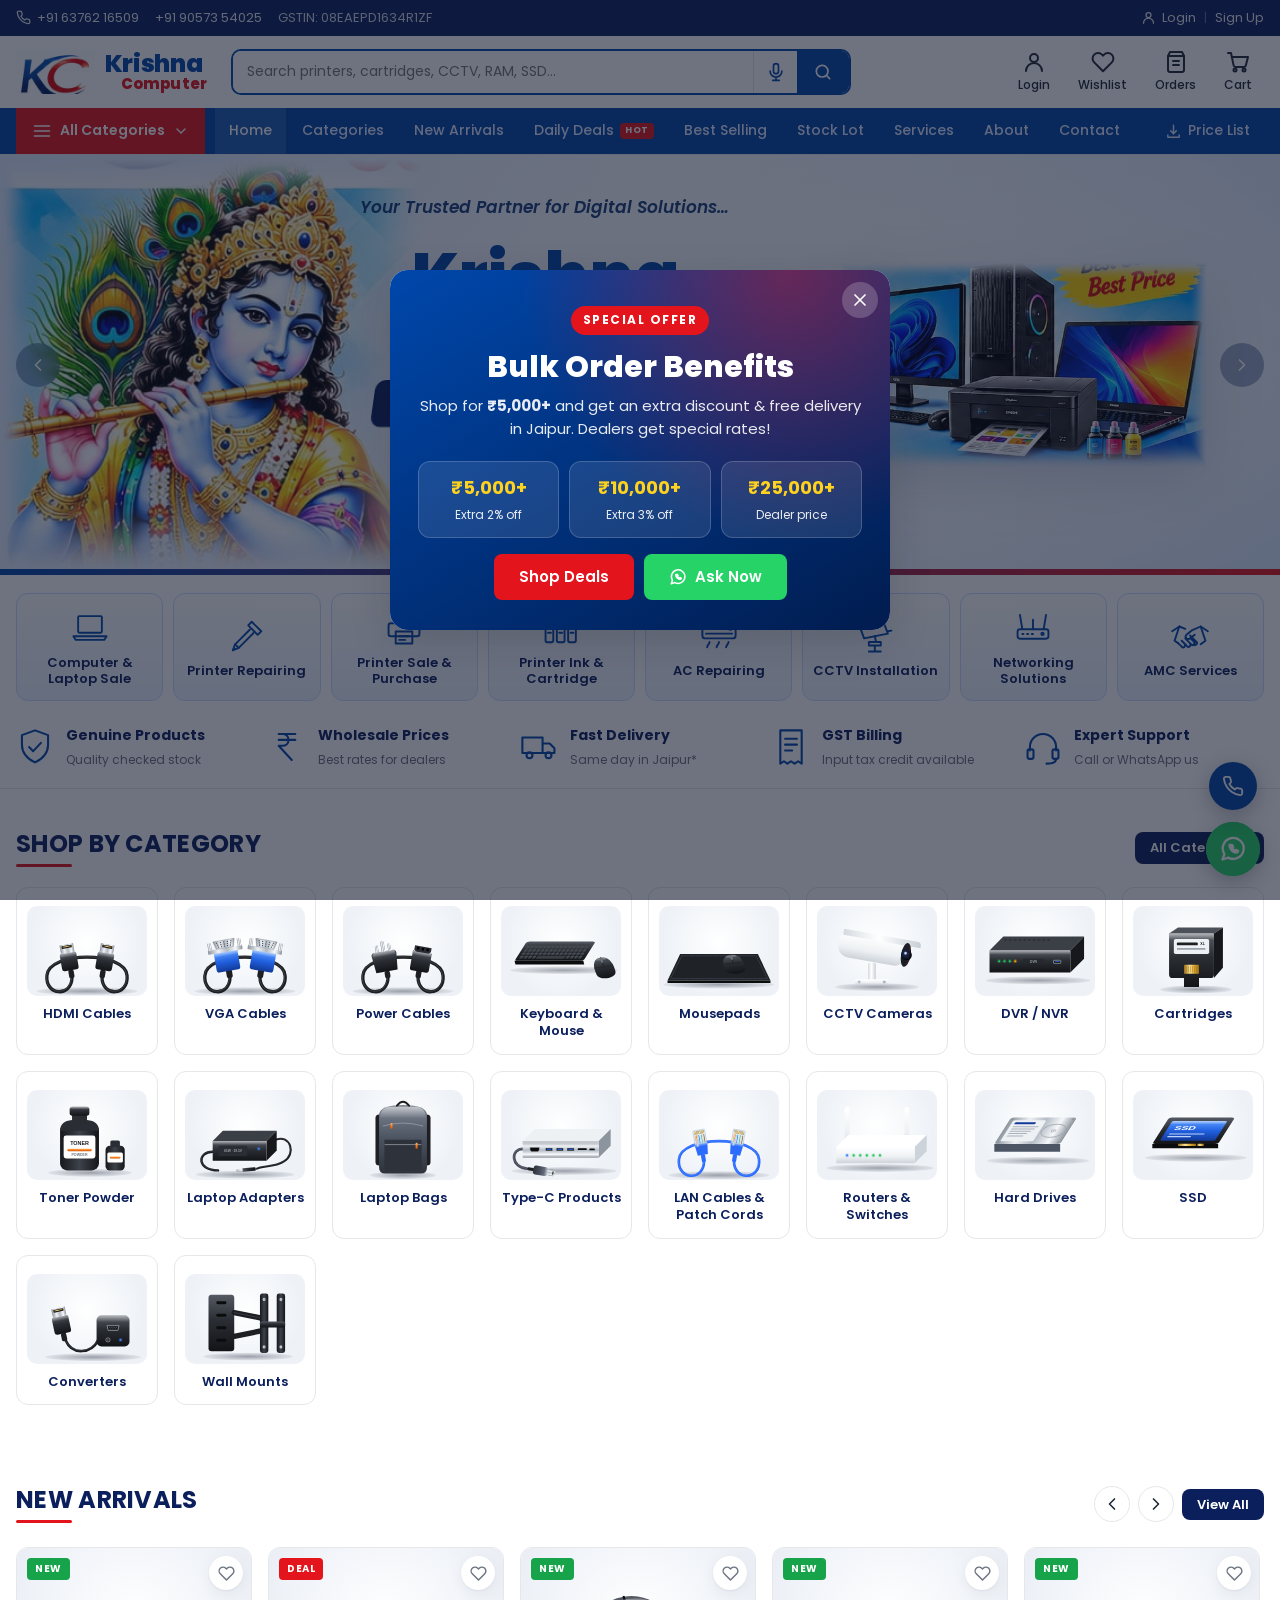
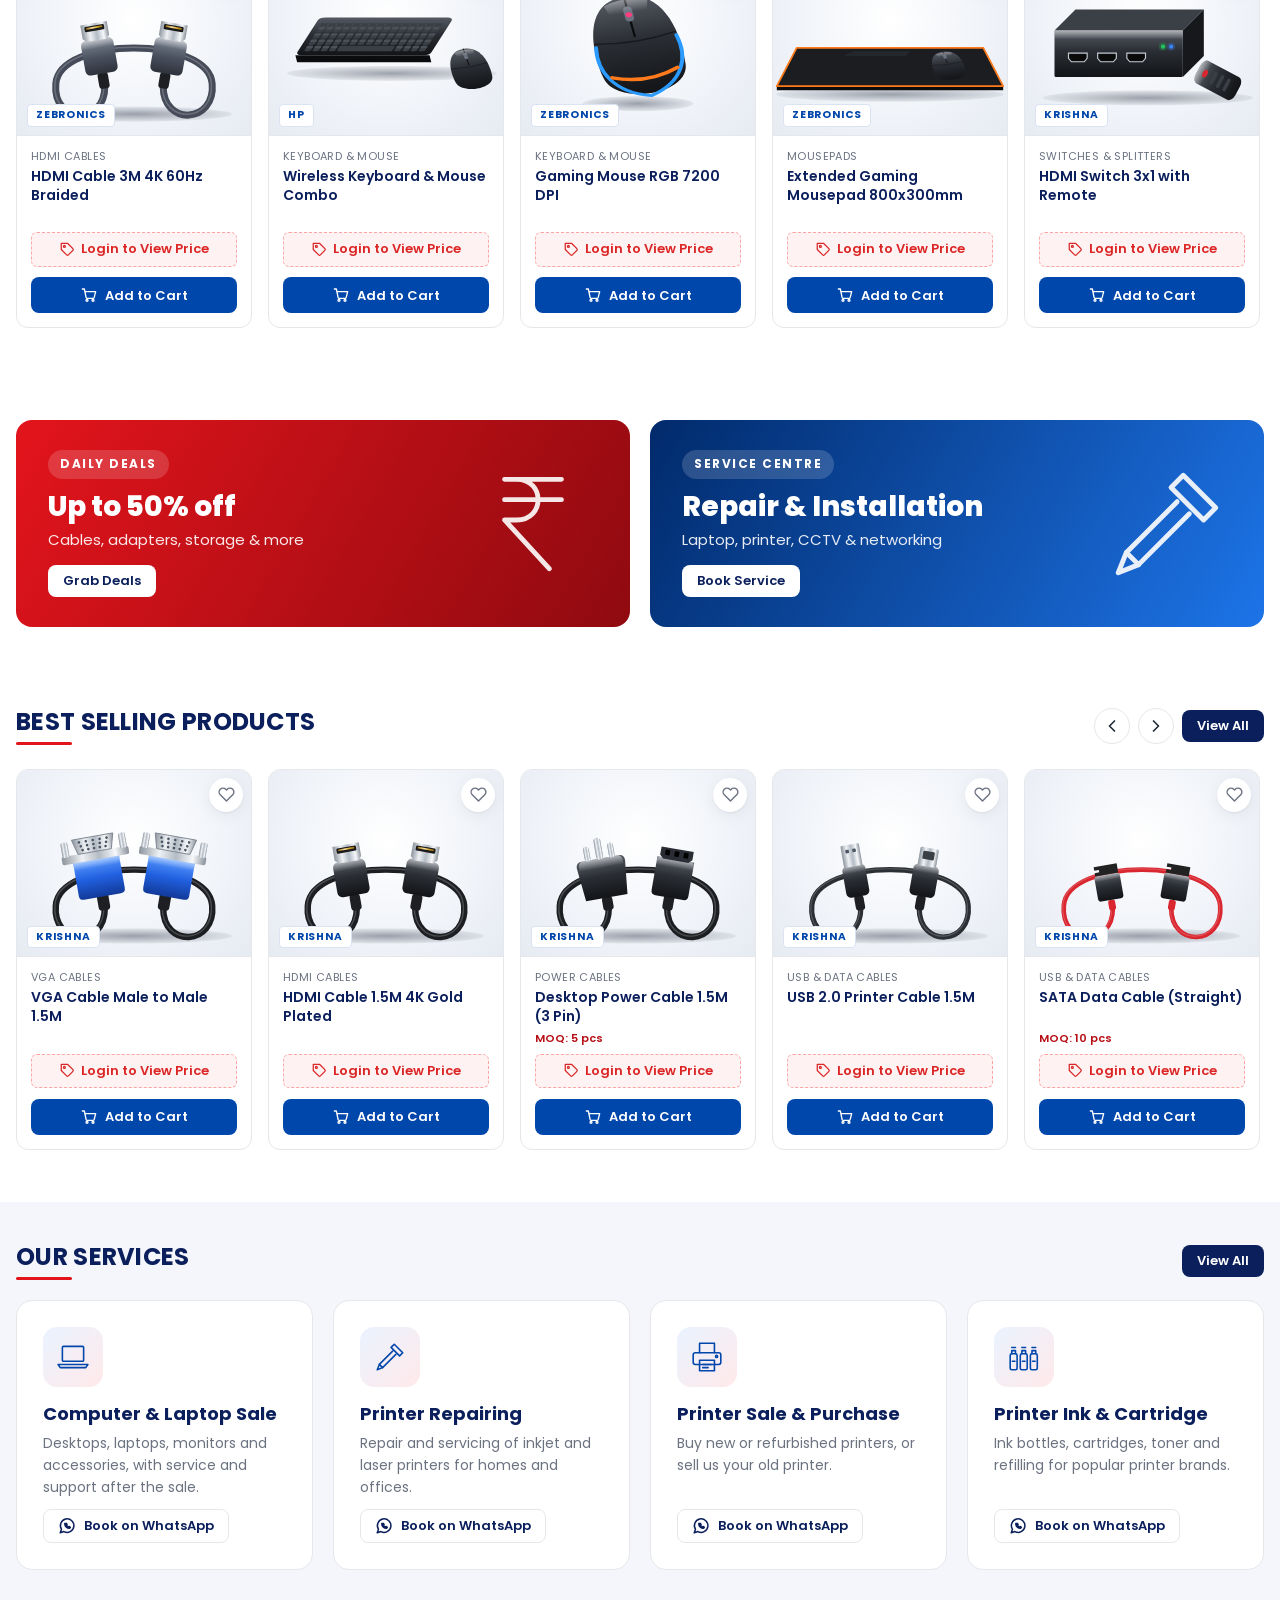
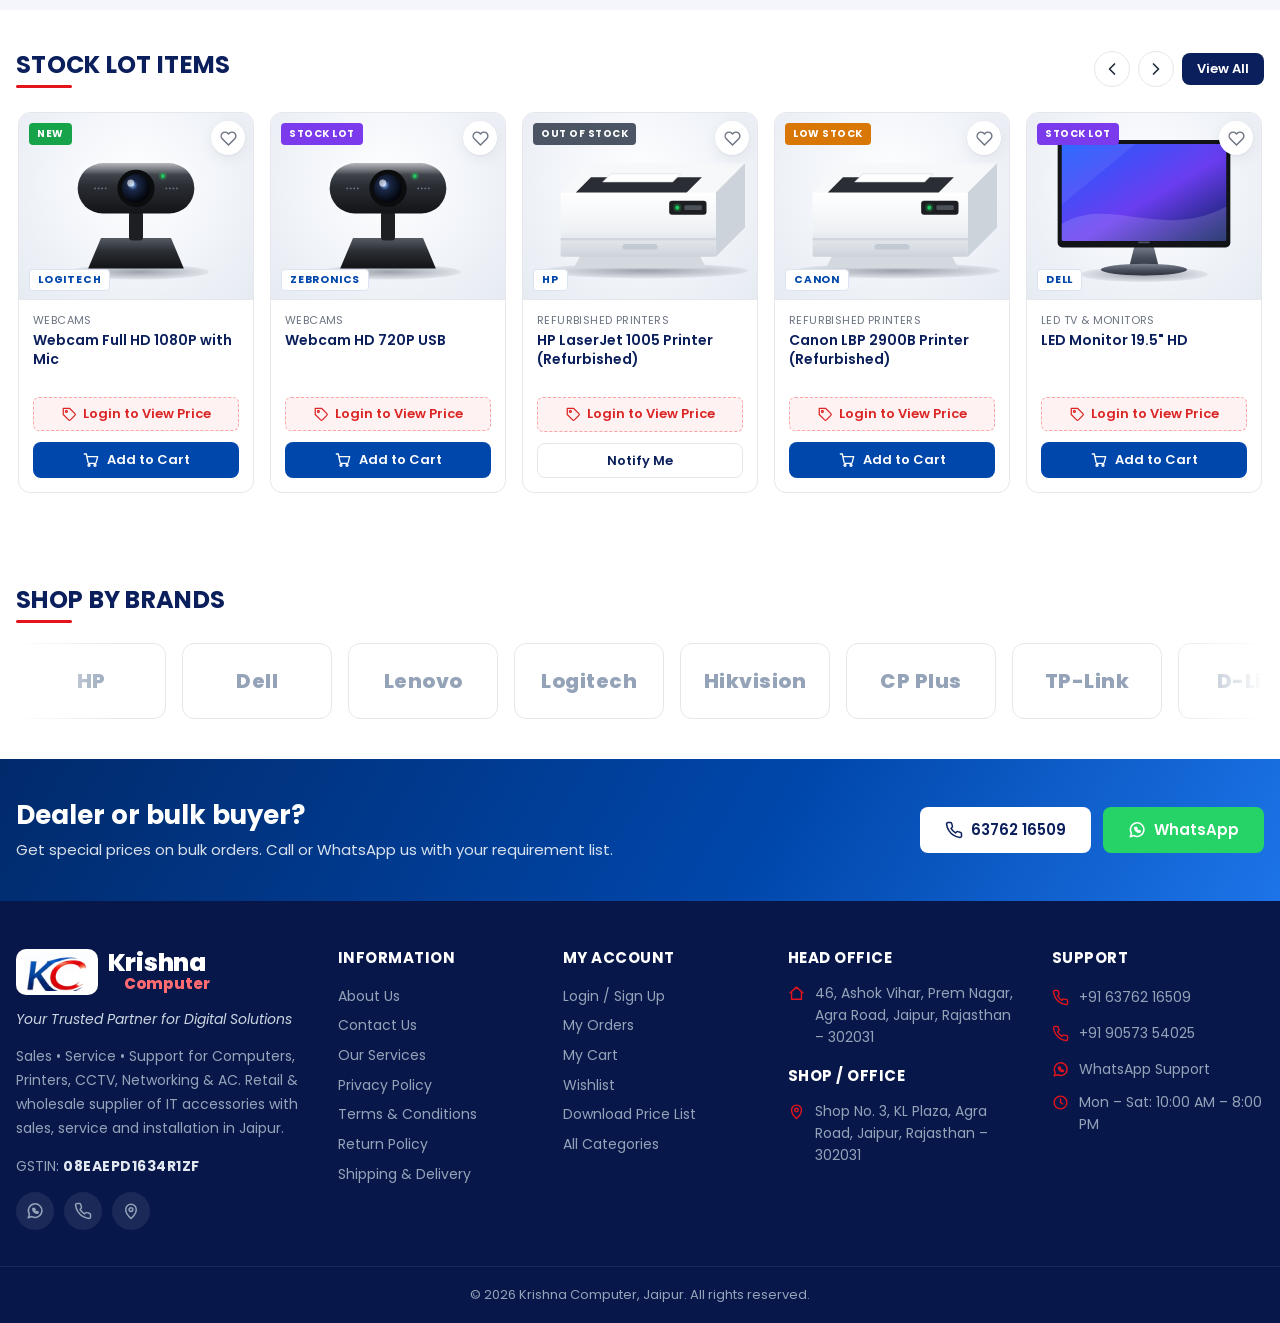
<file: index.html>
<!doctype html>
<html lang="en">
<head>
  <meta charset="utf-8">
  <meta name="viewport" content="width=device-width, initial-scale=1">
  <title>Krishna Computer | Computer, CCTV & Printer Accessories in Jaipur</title>
  <meta name="description" content="Krishna Computer, Agra Road, Jaipur — wholesale & retail computer cables, accessories, CCTV cameras, printer cartridges, laptop accessories, networking and storage. Sales, service & installation. Call 6376216509.">
  <meta name="keywords" content="Krishna Computer, computer shop Jaipur, CCTV Jaipur, printer cartridge Jaipur, computer accessories Agra Road Jaipur, HDMI cable, laptop adapter">
  <meta name="theme-color" content="#0047ab">
  <meta property="og:title" content="Krishna Computer — Jaipur">
  <meta property="og:description" content="Computer, CCTV, Printer & Networking products and services on Agra Road, Jaipur.">
  <link rel="icon" type="image/png" href="images/brand/favicon.png">
  <link rel="apple-touch-icon" href="images/brand/favicon.png">
  <link rel="preconnect" href="https://fonts.googleapis.com">
  <link rel="preconnect" href="https://fonts.gstatic.com" crossorigin>
  <link href="https://fonts.googleapis.com/css2?family=Poppins:wght@400;500;600;700;800&display=swap" rel="stylesheet">
  <link rel="stylesheet" href="css/style.css?v=8">
</head>
<body>
  <div class="topbar" id="topbar"></div>

  <header class="header" id="header">
    <div class="wrap hdr">
      <button class="icon-btn only-mobile" data-action="menu" aria-label="Open menu"><svg class="ui" viewBox="0 0 24 24"><path d="M3 6h18M3 12h18M3 18h18"/></svg></button>
      <a href="#/" class="logo" aria-label="Krishna Computer home">
        <span class="logo-mark"></span>
        <span><b>Krishna</b><small>Computer</small></span>
      </a>
      <div class="hdr-search">
        <form id="search-form" role="search" autocomplete="off">
          <input id="search-input" type="search" placeholder="Search printers, cartridges, CCTV, RAM, SSD…" aria-label="Search products">
          <button type="button" class="voice-btn" id="voice-btn" aria-label="Search by voice" title="Search by voice" hidden><svg class="ui" viewBox="0 0 24 24"><rect x="9" y="2" width="6" height="12" rx="3"/><path d="M5 11a7 7 0 0 0 14 0M12 18v4M8 22h8"/></svg></button>
          <button type="submit" aria-label="Search"><svg class="ui" viewBox="0 0 24 24"><circle cx="11" cy="11" r="7"/><path d="m20 20-3.5-3.5"/></svg></button>
        </form>
        <div class="suggest" id="suggest" hidden></div>
      </div>
      <div class="hdr-icons">
        <button class="icon-btn only-mobile" data-action="search-toggle" aria-label="Search"><svg class="ui" viewBox="0 0 24 24"><circle cx="11" cy="11" r="7"/><path d="m20 20-3.5-3.5"/></svg></button>
        <a href="#/account" class="hdr-icon hide-sm"><svg class="ui" viewBox="0 0 24 24"><circle cx="12" cy="8" r="4"/><path d="M4 21a8 8 0 0 1 16 0"/></svg><span id="hdr-account-label">Login</span></a>
        <a href="#/wishlist" class="hdr-icon hide-sm"><svg class="ui" viewBox="0 0 24 24"><path d="M20.8 4.6a5.5 5.5 0 0 0-7.8 0L12 5.7l-1-1.1a5.5 5.5 0 0 0-7.8 7.8L12 21.2l8.8-8.8a5.5 5.5 0 0 0 0-7.8z"/></svg><span>Wishlist</span><i class="wish-badge" hidden>0</i></a>
        <a href="#/orders" class="hdr-icon hide-sm"><svg class="ui" viewBox="0 0 24 24"><path d="M6 2h12l2 4v14a2 2 0 0 1-2 2H6a2 2 0 0 1-2-2V6z"/><path d="M4 6h16M9 11h6M9 15h6"/></svg><span>Orders</span></a>
        <a href="#/cart" class="hdr-icon"><svg class="ui" viewBox="0 0 24 24"><circle cx="9" cy="20" r="1.5"/><circle cx="18" cy="20" r="1.5"/><path d="M2 3h3l2.6 12.4a2 2 0 0 0 2 1.6h8.2a2 2 0 0 0 2-1.5L22 7H6"/></svg><span>Cart</span><i class="cart-badge" hidden>0</i></a>
      </div>
    </div>
    <nav class="navbar" aria-label="Main">
      <div class="wrap nav">
        <div class="nav-cat" id="nav-cat">
          <button class="nav-cat-btn" aria-haspopup="true"><svg class="ui" viewBox="0 0 24 24"><path d="M3 6h18M3 12h18M3 18h18"/></svg> All Categories <svg class="ui chev" viewBox="0 0 24 24"><path d="m6 9 6 6 6-6"/></svg></button>
          <div class="mega" id="mega"></div>
        </div>
        <a href="#/">Home</a>
        <a href="#/categories" class="nav-xl">Categories</a>
        <a href="#/collection/new">New Arrivals</a>
        <a href="#/collection/deals">Daily Deals <em class="hot">HOT</em></a>
        <a href="#/collection/best">Best Selling</a>
        <a href="#/collection/lot" class="nav-xl">Stock Lot</a>
        <a href="#/services">Services</a>
        <a href="#/about">About</a>
        <a href="#/contact">Contact</a>
        <button class="nav-dl" data-action="pricelist"><svg class="ui" viewBox="0 0 24 24"><path d="M12 3v12m0 0-4-4m4 4 4-4"/><path d="M4 17v3h16v-3"/></svg> Price List</button>
      </div>
    </nav>
  </header>

  <main id="app" tabindex="-1"></main>

  <footer class="footer" id="footer"></footer>

  <!-- mobile bottom nav -->
  <nav class="bnav" aria-label="Quick links">
    <a href="#/"><svg class="ui" viewBox="0 0 24 24"><path d="M3 11 12 3l9 8"/><path d="M5 10v10h14V10"/></svg>Home</a>
    <a href="#/categories"><svg class="ui" viewBox="0 0 24 24"><rect x="3" y="3" width="7" height="7" rx="1"/><rect x="14" y="3" width="7" height="7" rx="1"/><rect x="3" y="14" width="7" height="7" rx="1"/><rect x="14" y="14" width="7" height="7" rx="1"/></svg>Categories</a>
    <a href="#/cart"><svg class="ui" viewBox="0 0 24 24"><circle cx="9" cy="20" r="1.5"/><circle cx="18" cy="20" r="1.5"/><path d="M2 3h3l2.6 12.4a2 2 0 0 0 2 1.6h8.2a2 2 0 0 0 2-1.5L22 7H6"/></svg>Cart<i class="cart-badge" hidden>0</i></a>
    <a href="#/orders"><svg class="ui" viewBox="0 0 24 24"><path d="M6 2h12l2 4v14a2 2 0 0 1-2 2H6a2 2 0 0 1-2-2V6z"/><path d="M4 6h16M9 11h6M9 15h6"/></svg>Orders</a>
    <a href="#/account"><svg class="ui" viewBox="0 0 24 24"><circle cx="12" cy="8" r="4"/><path d="M4 21a8 8 0 0 1 16 0"/></svg>Account</a>
  </nav>

  <!-- mobile drawer -->
  <div class="drawer" id="drawer">
    <div class="drawer-panel">
      <div class="drawer-head">
        <a href="#/" class="logo"><span class="logo-mark"></span><span><b>Krishna</b><small>Computer</small></span></a>
        <button class="icon-btn" data-action="close-drawer" aria-label="Close menu"><svg class="ui" viewBox="0 0 24 24"><path d="M6 6l12 12M18 6 6 18"/></svg></button>
      </div>
      <div class="drawer-body" id="drawer-body"></div>
    </div>
  </div>

  <!-- floating buttons -->
  <a class="fab fab-wa" id="fab-wa" href="#" target="_blank" rel="noopener" aria-label="Chat on WhatsApp"><svg class="ui" viewBox="0 0 24 24"><path d="M3 21l1.6-4.7A9 9 0 1 1 7.9 19.4z"/><path d="M9 8.6c0 3.6 2.8 6.4 6.4 6.4l1-1.3-1.9-1-.9.7a4 4 0 0 1-2.1-2.1l.7-.9-1-1.9z" fill="currentColor"/></svg></a>
  <a class="fab fab-call" id="fab-call" href="#" aria-label="Call us"><svg class="ui" viewBox="0 0 24 24"><path d="M22 16.9v3a2 2 0 0 1-2.2 2 19.8 19.8 0 0 1-8.6-3.1 19.5 19.5 0 0 1-6-6A19.8 19.8 0 0 1 2.1 4.2 2 2 0 0 1 4.1 2h3a2 2 0 0 1 2 1.7c.1 1 .4 1.9.7 2.8a2 2 0 0 1-.5 2.1L8 9.9a16 16 0 0 0 6 6l1.3-1.3a2 2 0 0 1 2.1-.4c.9.3 1.8.6 2.8.7a2 2 0 0 1 1.7 2z"/></svg></a>
  <button class="to-top" id="to-top" data-action="top" aria-label="Back to top"><svg class="ui" viewBox="0 0 24 24"><path d="m18 15-6-6-6 6"/></svg></button>

  <!-- modal -->
  <div class="modal" id="modal" role="dialog" aria-modal="true">
    <div class="modal-box">
      <button class="modal-x" aria-label="Close"><svg class="ui" viewBox="0 0 24 24"><path d="M6 6l12 12M18 6 6 18"/></svg></button>
      <div id="modal-body"></div>
    </div>
  </div>

  <div class="toasts" id="toasts" aria-live="polite"></div>

  <script src="js/data.js?v=8"></script>
  <script src="js/icons.js?v=8"></script>
  <script src="js/app.js?v=8"></script>
</body>
</html>
</file>
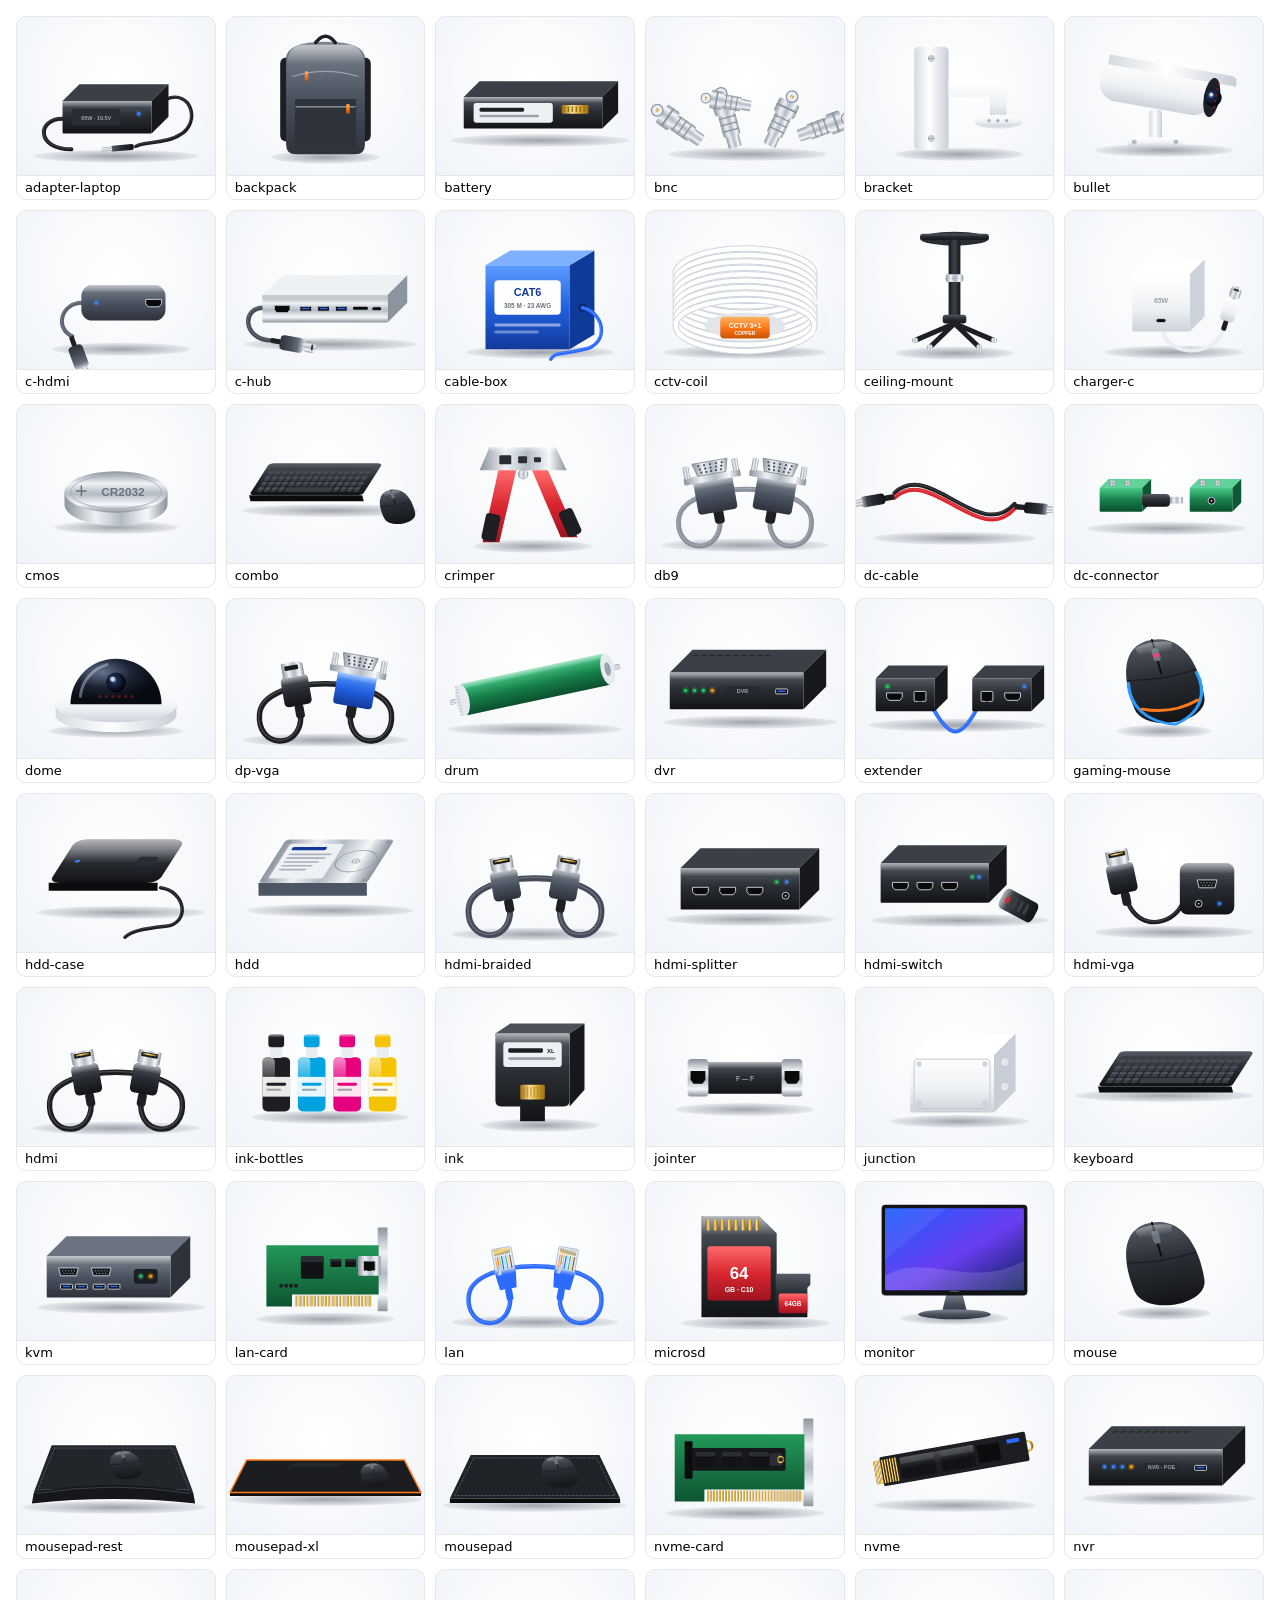
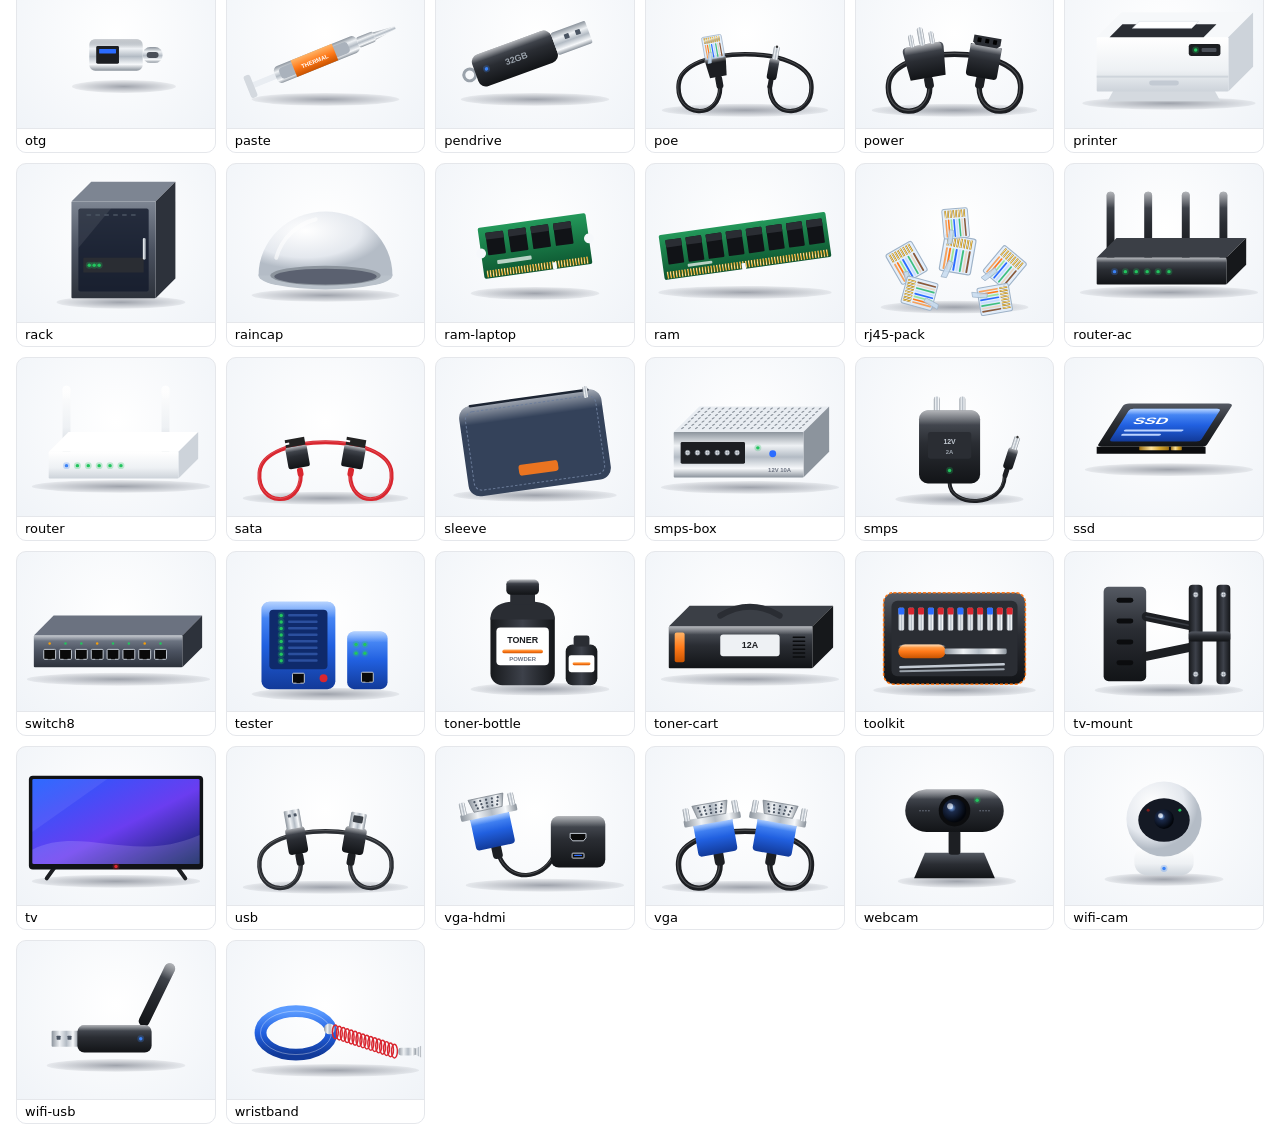
<file: tools/gallery.html>
<!doctype html>
<html lang="en"><head><meta charset="utf-8"><title>Product Images</title>
<style>
body{font:13px system-ui,sans-serif;margin:16px;background:#fff}
.g{display:grid;grid-template-columns:repeat(auto-fill,minmax(180px,1fr));gap:10px}
figure{margin:0;border:1px solid #e5e7eb;border-radius:10px;overflow:hidden;background:radial-gradient(circle at 50% 35%,#fff,#eef2f7)}
img{width:100%;display:block;aspect-ratio:400/320}
figcaption{padding:4px 8px;background:#fff;border-top:1px solid #e5e7eb}
</style></head><body>
<div class="g" id="g"></div>
<script>
// Lists every file in images/products (works with `python -m http.server`)
fetch('../images/products/').then(r => r.text()).then(html => {
  const names = [...html.matchAll(/href="([^"]+\.svg)"/g)].map(m => decodeURIComponent(m[1]));
  document.getElementById('g').innerHTML = names.map(n => `<figure><img src="../images/products/${n}"><figcaption>${n.replace('.svg','')}</figcaption></figure>`).join('');
});
</script>
</body></html>
</file>
<file: css/style.css>
/* =========================================================
   KRISHNA COMPUTER — styles
   ========================================================= */
:root {
  /* brand colours taken from the Krishna Computer banner */
  --primary: #0047ab;
  --primary-d: #012a6b;
  --navy: #0b1f5c;
  --accent: #e3141c;
  --accent-d: #b70f16;
  --gold: #ffd21f;
  --sky: #eaf3ff;
  --wa: #25d366;
  --wa-d: #1aa851;
  --dark: #0b1f5c;
  --text: #1f2937;
  --muted: #6b7280;
  --line: #e5e7eb;
  --bg: #ffffff;
  --bg-alt: #f4f6fb;
  --ok: #16a34a;
  --danger: #dc2626;
  --radius: 12px;
  --shadow: 0 1px 2px rgba(15, 23, 42, .06), 0 4px 16px rgba(15, 23, 42, .06);
  --shadow-lg: 0 12px 40px rgba(15, 23, 42, .18);
  --hdr-h: 72px;
}
*, *::before, *::after { box-sizing: border-box; }
html { -webkit-text-size-adjust: 100%; scroll-behavior: smooth; }
body {
  margin: 0; font-family: 'Poppins', system-ui, -apple-system, 'Segoe UI', Roboto, sans-serif;
  font-size: 15px; line-height: 1.55; color: var(--text); background: var(--bg);
  overflow-x: hidden;
}
body.no-scroll { overflow: hidden; }
a { color: inherit; text-decoration: none; }
button { font: inherit; color: inherit; background: none; border: 0; cursor: pointer; padding: 0; }
input, select, textarea { font: inherit; color: inherit; }
img, svg { display: block; }
h1, h2, h3, h4 { margin: 0; line-height: 1.25; color: var(--dark); }
p { margin: 0 0 .75em; }
[hidden] { display: none !important; }
.wrap { width: 100%; max-width: 1280px; margin: 0 auto; padding: 0 16px; }
.narrow { max-width: 820px; }
.muted { color: var(--muted); }
.small { font-size: 13px; }
.center { text-align: center; }
.link { color: var(--primary); font-weight: 600; display: inline-flex; align-items: center; gap: 4px; }
.link:hover { text-decoration: underline; }
.mt { margin-top: 18px; }

.ui { width: 20px; height: 20px; fill: none; stroke: currentColor; stroke-width: 2; stroke-linecap: round; stroke-linejoin: round; flex: none; }
.art-svg { fill: none; stroke: currentColor; stroke-width: 3; stroke-linecap: round; stroke-linejoin: round; }

/* ---------- buttons ---------- */
.btn {
  display: inline-flex; align-items: center; justify-content: center; gap: 8px;
  padding: 10px 18px; border-radius: 8px; font-weight: 600; font-size: 14px; line-height: 1.2;
  border: 1.5px solid transparent; transition: background .15s, color .15s, border-color .15s, transform .1s, box-shadow .15s;
  white-space: nowrap; text-align: center;
}
.btn:active { transform: translateY(1px); }
.btn .ui { width: 18px; height: 18px; }
.btn-sm { padding: 7px 14px; font-size: 13px; }
.btn-lg { padding: 13px 24px; font-size: 15px; }
.btn-block { width: 100%; }
.btn-primary { background: var(--primary); color: #fff; }
.btn-primary:hover { background: var(--primary-d); }
.btn-accent { background: var(--accent); color: #fff; }
.btn-accent:hover { background: var(--accent-d); }
.btn-dark { background: var(--dark); color: #fff; }
.btn-dark:hover { background: #000; }
.btn-light { background: #fff; color: var(--dark); }
.btn-light:hover { background: #f1f5f9; }
.btn-wa { background: var(--wa); color: #fff; }
.btn-wa:hover { background: var(--wa-d); }
.btn-outline { border-color: var(--line); background: #fff; color: var(--dark); }
.btn-outline:hover { border-color: var(--primary); color: var(--primary); }
.btn-ghost { border-color: rgba(255,255,255,.5); color: #fff; }
.btn-ghost:hover { background: rgba(255,255,255,.12); border-color: #fff; }
.btn:disabled { opacity: .5; cursor: not-allowed; }
.btn-row { display: flex; flex-wrap: wrap; gap: 10px; margin-top: 16px; }
.btn-row.center { justify-content: center; }
.icon-btn { width: 40px; height: 40px; display: inline-grid; place-items: center; border-radius: 8px; }
.icon-btn:hover { background: var(--bg-alt); }

/* ---------- top bar ---------- */
.topbar { background: var(--dark); color: #cbd5e1; font-size: 13px; }
.topbar-inner { display: flex; justify-content: space-between; align-items: center; height: 36px; gap: 12px; }
.top-left, .top-right { display: flex; align-items: center; gap: 16px; }
.top-right { gap: 8px; }
.topbar a, .topbar button { display: inline-flex; align-items: center; gap: 6px; color: #e2e8f0; }
.topbar a:hover, .topbar button:hover { color: #fff; }
.topbar .ui { width: 15px; height: 15px; }
.top-right span { opacity: .4; }

/* ---------- header ---------- */
.header { position: sticky; top: 0; z-index: 50; background: #fff; border-bottom: 1px solid var(--line); transition: box-shadow .2s; }
.header.scrolled { box-shadow: 0 4px 20px rgba(15,23,42,.08); }
.hdr { display: flex; align-items: center; gap: 24px; height: var(--hdr-h); }
.logo { display: flex; align-items: center; gap: 10px; flex: none; }
.logo-mark, .logo-svg { width: 44px; height: 44px; }
.logo b { display: block; font-size: 20px; font-weight: 800; letter-spacing: .5px; color: var(--primary); line-height: 1; }
.logo small { display: block; font-size: 11px; font-weight: 600; letter-spacing: 4.2px; color: var(--accent); line-height: 1.5; }
.logo.light b { color: #fff; }
.hdr-search { flex: 1; position: relative; max-width: 620px; }
.hdr-search form { display: flex; border: 2px solid var(--primary); border-radius: 10px; overflow: hidden; background: #fff; }
.hdr-search input { flex: 1; min-width: 0; border: 0; outline: 0; padding: 10px 14px; font-size: 14px; }
.hdr-search input::-webkit-search-cancel-button { cursor: pointer; }
.hdr-search button { background: var(--primary); color: #fff; width: 52px; display: grid; place-items: center; }
.hdr-search button:hover { background: var(--primary-d); }
.suggest {
  position: absolute; top: calc(100% + 6px); left: 0; right: 0; background: #fff; border: 1px solid var(--line);
  border-radius: 12px; box-shadow: var(--shadow-lg); overflow: hidden; z-index: 60; max-height: 70vh; overflow-y: auto;
}
.sg-item { display: flex; align-items: center; gap: 12px; padding: 10px 14px; border-bottom: 1px solid #f1f5f9; }
.sg-item:hover, .sg-item.hover { background: var(--bg-alt); }
.sg-item > .ui { color: var(--primary); }
.sg-item span { display: flex; flex-direction: column; font-size: 14px; line-height: 1.3; }
.sg-item small { color: var(--muted); font-size: 12px; }
.sg-thumb { width: 48px; height: 40px; border-radius: 8px; background: #f1f4f9; display: grid !important; place-items: center; flex: none; overflow: hidden; }
.sg-thumb img { width: 100%; height: 100%; object-fit: contain; }
.sg-all { display: flex; align-items: center; justify-content: center; gap: 4px; padding: 11px; font-weight: 600; color: var(--primary); font-size: 14px; }
.sg-all:hover { background: var(--bg-alt); }
.sg-empty { padding: 16px; font-size: 14px; color: var(--muted); }
.sg-empty a { color: var(--primary); font-weight: 600; }
.hdr-icons { display: flex; align-items: center; gap: 4px; margin-left: auto; }
.hdr-icon { position: relative; display: flex; flex-direction: column; align-items: center; gap: 2px; padding: 6px 12px; border-radius: 8px; font-size: 12px; font-weight: 500; color: var(--text); }
.hdr-icon:hover { background: var(--bg-alt); color: var(--primary); }
.hdr-icon .ui { width: 24px; height: 24px; }
.hdr-icon span { max-width: 80px; overflow: hidden; text-overflow: ellipsis; white-space: nowrap; }
.cart-badge, .wish-badge {
  position: absolute; top: 0; right: 6px; min-width: 19px; height: 19px; padding: 0 5px; border-radius: 10px;
  background: var(--accent); color: #fff; font-size: 11px; font-weight: 700; font-style: normal; display: grid; place-items: center;
}
.cart-badge.bump { animation: bump .4s; }
@keyframes bump { 50% { transform: scale(1.4); } }

/* nav */
.navbar { background: var(--primary); }
.nav { display: flex; align-items: center; gap: 2px; height: 46px; }
.nav > a, .nav-dl { color: #e0e8ff; font-size: 14px; font-weight: 500; padding: 0 14px; height: 46px; display: inline-flex; align-items: center; gap: 6px; white-space: nowrap; }
.nav > a:hover, .nav > a.active, .nav-dl:hover { color: #fff; background: rgba(255,255,255,.1); }
.nav-dl { margin-left: auto; }
.nav-dl .ui { width: 17px; height: 17px; }
.hot { font-style: normal; font-size: 9px; font-weight: 700; background: var(--accent); color: #fff; padding: 1px 5px; border-radius: 4px; letter-spacing: .5px; }
.nav-cat { position: relative; height: 46px; margin-right: 8px; }
.nav-cat-btn { white-space: nowrap; height: 46px; padding: 0 16px; background: var(--accent); color: #fff; font-weight: 600; font-size: 14px; display: inline-flex; align-items: center; gap: 8px; }
.nav-cat-btn .chev { width: 16px; height: 16px; transition: transform .2s; }
.nav-cat:hover .chev, .nav-cat.open .chev { transform: rotate(180deg); }
.mega {
  position: fixed; left: 0; right: 0; top: auto; margin-top: 0; background: #fff; box-shadow: var(--shadow-lg);
  border-top: 3px solid var(--accent); opacity: 0; visibility: hidden; transform: translateY(8px); transition: .2s; z-index: 70;
}
.nav-cat:hover .mega, .nav-cat.open .mega { opacity: 1; visibility: visible; transform: none; }
.mega-inner { display: grid; grid-template-columns: repeat(5, 1fr); gap: 20px 28px; padding-top: 24px; padding-bottom: 24px; }
.mega-col a { display: block; font-size: 14px; color: var(--muted); padding: 3px 0; }
.mega-col a:hover { color: var(--primary); padding-left: 4px; }
.mega-col a { transition: padding .15s, color .15s; }
.mega-col .mega-title { font-weight: 700; color: var(--dark); font-size: 14px; text-transform: uppercase; letter-spacing: .3px; border-bottom: 2px solid var(--line); padding-bottom: 6px; margin-bottom: 6px; }
.mega-promo { background: var(--bg-alt); border-radius: 12px; padding: 16px; align-self: start; }
.mega-promo p { color: var(--muted); font-size: 13px; margin: 6px 0 12px; }
.mega-promo .btn { color: #fff; display: inline-flex; }
.nav-cat.suppress:hover .mega { opacity: 0; visibility: hidden; }
.mega-promo .btn:hover { padding-left: 14px; color: #fff; }

/* ---------- hero ---------- */
.hero { position: relative; overflow: hidden; background: var(--dark); }
.slides { position: relative; height: 420px; }
.slide {
  position: absolute; inset: 0; opacity: 0; visibility: hidden; transition: opacity .7s, visibility .7s;
  background: radial-gradient(1200px 500px at 85% 50%, color-mix(in srgb, var(--c2) 85%, transparent), transparent 60%), linear-gradient(120deg, var(--c1), color-mix(in srgb, var(--c1) 60%, var(--c2)));
  color: #fff;
}
.slide.active { opacity: 1; visibility: visible; }
.slide-inner { height: 100%; display: flex; align-items: center; justify-content: space-between; gap: 24px; }
.slide-text { max-width: 560px; }
.slide.active .slide-text > * { animation: rise .7s both; }
.slide.active .slide-text > *:nth-child(2) { animation-delay: .08s; }
.slide.active .slide-text > *:nth-child(3) { animation-delay: .16s; }
.slide.active .slide-text > *:nth-child(4) { animation-delay: .24s; }
@keyframes rise { from { opacity: 0; transform: translateY(18px); } }
.kicker { display: inline-block; font-size: 12px; font-weight: 700; text-transform: uppercase; letter-spacing: 1.5px; background: rgba(255,255,255,.16); padding: 5px 12px; border-radius: 20px; margin-bottom: 14px; }
.slide h2 { color: #fff; font-size: 46px; font-weight: 800; letter-spacing: -.5px; margin-bottom: 12px; }
.slide p { font-size: 17px; opacity: .9; margin-bottom: 24px; }
.slide-cta { display: flex; flex-wrap: wrap; gap: 12px; }
.slide-art { width: 340px; height: 340px; border-radius: 50%; background: rgba(255,255,255,.08); display: grid; place-items: center; flex: none; box-shadow: inset 0 0 0 30px rgba(255,255,255,.04); }
.slide-art .art-svg { width: 200px; height: 200px; stroke-width: 2.2; color: #fff; filter: drop-shadow(0 10px 30px rgba(0,0,0,.3)); }
.slide-art { background: radial-gradient(circle at 50% 40%, #ffffff, #e3e9f2 72%); box-shadow: 0 0 0 18px rgba(255,255,255,.08), 0 20px 50px rgba(0,0,0,.35); }
.slide-art img { width: 96%; height: auto; }
.slide.active .slide-art { animation: float 6s ease-in-out infinite; }
@keyframes float { 50% { transform: translateY(-12px); } }
.hero-arrow { position: absolute; top: 50%; transform: translateY(-50%); width: 44px; height: 44px; border-radius: 50%; background: rgba(255,255,255,.15); color: #fff; display: grid; place-items: center; z-index: 2; backdrop-filter: blur(4px); }
.hero-arrow:hover { background: rgba(255,255,255,.3); }
.hero-arrow.prev { left: 16px; } .hero-arrow.next { right: 16px; }
.dots { position: absolute; bottom: 18px; left: 0; right: 0; display: flex; justify-content: center; gap: 8px; z-index: 2; }
.dots button { width: 10px; height: 10px; border-radius: 5px; background: rgba(255,255,255,.4); transition: .3s; }
.dots button.active { width: 28px; background: var(--accent); }

/* features */
.features { background: #fff; border-bottom: 1px solid var(--line); }
.features-row { display: grid; grid-template-columns: repeat(5, 1fr); gap: 12px; padding-top: 18px; padding-bottom: 18px; }
.feature { display: flex; align-items: center; gap: 12px; }
.feature .art-svg { width: 38px; height: 38px; color: var(--primary); flex: none; stroke-width: 3.5; }
.feature b { display: block; font-size: 14px; color: var(--dark); }
.feature span { font-size: 12px; color: var(--muted); }

/* ---------- sections ---------- */
.section { padding: 40px 0; }
.section.alt { background: var(--bg-alt); }
.section-tight { padding-top: 24px; padding-bottom: 48px; }
.sec-head { display: flex; align-items: center; justify-content: space-between; gap: 16px; margin-bottom: 20px; }
.sec-head h2 { font-size: 24px; font-weight: 700; position: relative; padding-bottom: 8px; text-transform: uppercase; letter-spacing: .3px; }
.sec-head h2::after { content: ''; position: absolute; left: 0; bottom: 0; width: 56px; height: 3px; background: var(--accent); border-radius: 2px; }
.sec-tools { display: flex; align-items: center; gap: 8px; }
.rail-btn { width: 36px; height: 36px; border-radius: 50%; border: 1.5px solid var(--line); display: grid; place-items: center; background: #fff; }
.rail-btn:hover { border-color: var(--primary); color: var(--primary); }

/* category tiles */
.cat-grid { display: grid; grid-template-columns: repeat(auto-fill, minmax(130px, 1fr)); gap: 16px; }
.cat-tile { display: flex; flex-direction: column; align-items: center; gap: 10px; text-align: center; padding: 18px 10px 14px; border-radius: var(--radius); background: #fff; border: 1px solid var(--line); font-size: 13px; font-weight: 600; color: var(--dark); transition: .2s; line-height: 1.3; }
.cat-tile:hover { border-color: transparent; box-shadow: var(--shadow-lg); transform: translateY(-3px); color: var(--primary); }
.cat-tile small { font-weight: 400; color: var(--muted); font-size: 12px; margin-top: -6px; }
.cat-ic { width: 100%; aspect-ratio: 400 / 300; border-radius: 10px; background: radial-gradient(circle at 50% 40%, #fff, #eef2f7 70%); display: grid; place-items: center; overflow: hidden; }
.cat-ic img { width: 100%; height: 100%; object-fit: contain; transition: transform .3s; }
.cat-tile:hover .cat-ic img { transform: scale(1.1); }
.grp-ic { width: 44px; height: 44px; border-radius: 50%; background: linear-gradient(135deg, var(--c1), var(--c2)); color: #fff; display: grid; place-items: center; flex: none; }
.grp-ic .art-svg { width: 26px; height: 26px; }

/* ---------- product card ---------- */
.rail { display: grid; grid-auto-flow: column; grid-auto-columns: calc((100% - 4 * 16px) / 5); gap: 16px; overflow-x: auto; scroll-snap-type: x mandatory; padding: 4px 2px 12px; scrollbar-width: thin; }
.rail::-webkit-scrollbar { height: 6px; }
.rail::-webkit-scrollbar-thumb { background: #d1d5db; border-radius: 3px; }
.rail .card { scroll-snap-align: start; }
.grid { display: grid; grid-template-columns: repeat(4, 1fr); gap: 16px; }
.grid-5 { grid-template-columns: repeat(5, 1fr); }
.card { position: relative; display: flex; flex-direction: column; background: #fff; border: 1px solid var(--line); border-radius: var(--radius); overflow: hidden; transition: box-shadow .2s, transform .2s, border-color .2s; }
.card:hover { box-shadow: var(--shadow-lg); border-color: transparent; transform: translateY(-3px); }
.card-img { position: relative; display: block; }
.pimg { position: relative; aspect-ratio: 1 / .8; display: grid; place-items: center; background: radial-gradient(circle at 50% 38%, #ffffff 0%, #f1f4f9 55%, #e6ebf2 100%); overflow: hidden; border-bottom: 1px solid var(--line); }
.pimg img { width: 100%; height: 100%; object-fit: contain; transition: transform .35s; }
.card:hover .pimg img { transform: scale(1.07); }
.pimg-brand { position: absolute; left: 10px; bottom: 8px; font-size: 10.5px; font-weight: 700; letter-spacing: .8px; text-transform: uppercase; color: var(--primary); background: #fff; border: 1px solid #dbe3f3; padding: 2px 8px; border-radius: 4px; z-index: 1; }
.pimg.big { aspect-ratio: 1 / 1; border-radius: var(--radius); border: 1px solid var(--line); }
.pimg.big img { width: 92%; height: 92%; }
.pimg.big .pimg-brand { font-size: 14px; left: 16px; bottom: 14px; padding: 4px 12px; }
.badges { position: absolute; top: 10px; left: 10px; display: flex; flex-direction: column; gap: 4px; z-index: 2; }
.badge { font-size: 10px; font-weight: 700; text-transform: uppercase; letter-spacing: .5px; padding: 3px 8px; border-radius: 4px; color: #fff; }
.badge.new { background: var(--ok); }
.badge.deal { background: var(--accent); }
.badge.lot { background: #7c3aed; }
.badge.out { background: #4b5563; }
.wish { position: absolute; top: 8px; right: 8px; z-index: 3; width: 34px; height: 34px; border-radius: 50%; background: #fff; display: grid; place-items: center; box-shadow: var(--shadow); color: var(--muted); transition: .2s; }
.wish .ui { width: 17px; height: 17px; }
.wish:hover { color: var(--danger); transform: scale(1.1); }
.wish.on, .wish-btn.on { color: var(--danger); }
.wish.on .ui, .wish-btn.on .ui { fill: var(--danger); }
.card-body { padding: 12px 14px 14px; display: flex; flex-direction: column; flex: 1; }
.card-cat { font-size: 11px; color: var(--muted); text-transform: uppercase; letter-spacing: .4px; margin-bottom: 2px; }
.card-title { font-size: 14px; font-weight: 600; color: var(--dark); line-height: 1.35; display: -webkit-box; -webkit-line-clamp: 2; -webkit-box-orient: vertical; overflow: hidden; min-height: 2.7em; }
.card-title:hover { color: var(--primary); }
.moq { font-size: 11px; color: var(--accent-d); font-weight: 600; margin: 4px 0 6px; min-height: 16px; }
.card-price { margin-top: auto; margin-bottom: 10px; min-height: 36px; display: flex; align-items: center; }
.price { display: flex; align-items: baseline; flex-wrap: wrap; gap: 4px 8px; }
.price b { font-size: 18px; color: var(--dark); }
.price s { font-size: 13px; color: var(--muted); }
.price em { font-style: normal; font-size: 12px; font-weight: 700; color: var(--ok); }
.price.big b { font-size: 30px; }
.price.big s { font-size: 16px; }
.price.big em { font-size: 14px; background: #dcfce7; padding: 2px 8px; border-radius: 4px; }
.login-price { display: inline-flex; align-items: center; gap: 6px; font-size: 13px; font-weight: 600; color: var(--danger); padding: 6px 10px; border: 1.5px dashed #fca5a5; border-radius: 6px; background: #fef2f2; width: 100%; justify-content: center; }
.login-price .ui { width: 15px; height: 15px; }
.login-price:hover { background: #fee2e2; }
.card .btn { padding: 9px 10px; font-size: 13px; }
.card .btn .ui { width: 16px; height: 16px; }

/* promo banners */
.promo-row { display: grid; grid-template-columns: 1fr 1fr; gap: 20px; }
.promo { position: relative; overflow: hidden; display: flex; justify-content: space-between; align-items: center; padding: 30px 32px; border-radius: 16px; color: #fff; background: linear-gradient(120deg, var(--c1), var(--c2)); min-height: 190px; transition: transform .2s, box-shadow .2s; }
.promo:hover { transform: translateY(-3px); box-shadow: var(--shadow-lg); }
.promo h3 { color: #fff; font-size: 28px; font-weight: 800; margin-bottom: 4px; }
.promo p { opacity: .9; margin-bottom: 14px; }
.promo .kicker { margin-bottom: 10px; }
.promo > .art-svg { width: 130px; height: 130px; opacity: .9; flex: none; stroke-width: 2.4; transition: transform .4s; }
.promo:hover > .art-svg { transform: rotate(-8deg) scale(1.05); }

/* services */
.svc-grid { display: grid; grid-template-columns: repeat(3, 1fr); gap: 20px; }
.svc { background: #fff; border: 1px solid var(--line); border-radius: 16px; padding: 26px; transition: .2s; display: flex; flex-direction: column; align-items: flex-start; }
.svc:hover { box-shadow: var(--shadow-lg); transform: translateY(-3px); border-color: transparent; }
.svc-ic { width: 60px; height: 60px; border-radius: 14px; background: linear-gradient(135deg, #e0e9ff, #fff1e6); color: var(--primary); display: grid; place-items: center; margin-bottom: 16px; }
.svc-ic .art-svg { width: 34px; height: 34px; }
.svc h3 { font-size: 18px; margin-bottom: 8px; }
.svc p { color: var(--muted); font-size: 14px; flex: 1; }
.steps { display: grid; grid-template-columns: repeat(4, 1fr); gap: 20px; margin-top: 40px; }
.step { background: var(--bg-alt); border-radius: 14px; padding: 22px; }
.step span { width: 38px; height: 38px; border-radius: 50%; background: var(--accent); color: #fff; font-weight: 700; display: grid; place-items: center; margin-bottom: 12px; }
.step b { display: block; color: var(--dark); margin-bottom: 4px; }
.step p { color: var(--muted); font-size: 14px; margin: 0; }

/* brands marquee */
.marquee { overflow: hidden; mask-image: linear-gradient(90deg, transparent, #000 8%, #000 92%, transparent); -webkit-mask-image: linear-gradient(90deg, transparent, #000 8%, #000 92%, transparent); }
.marquee-track { display: flex; gap: 16px; width: max-content; animation: marquee 40s linear infinite; }
.marquee:hover .marquee-track { animation-play-state: paused; }
@keyframes marquee { to { transform: translateX(-50%); } }
.brand { flex: none; min-width: 150px; height: 76px; display: grid; place-items: center; padding: 0 20px; border: 1px solid var(--line); border-radius: 12px; font-size: 20px; font-weight: 800; color: #94a3b8; letter-spacing: .5px; transition: .2s; background: #fff; }
.brand:hover { color: var(--primary); border-color: var(--primary); }

/* CTA band */
.cta-band { background: linear-gradient(120deg, var(--primary-d), var(--primary) 60%, #1d74e8); color: #fff; padding: 40px 0; }
.cta-inner { display: flex; align-items: center; justify-content: space-between; gap: 24px; flex-wrap: wrap; }
.cta-band h2 { color: #fff; font-size: 26px; margin-bottom: 6px; }
.cta-band p { opacity: .85; margin: 0; }
.cta-btns { display: flex; gap: 12px; flex-wrap: wrap; }

/* ---------- inner pages ---------- */
.crumbs { display: flex; flex-wrap: wrap; gap: 6px; font-size: 13px; color: var(--muted); padding-top: 14px; padding-bottom: 4px; }
.crumbs a:hover { color: var(--primary); }
.crumbs b { color: var(--dark); font-weight: 500; }
.crumbs span { opacity: .5; }
.page-head { padding: 10px 0 18px; }
.page-head h1 { font-size: 28px; font-weight: 700; }
.page-head p { color: var(--muted); margin: 4px 0 0; }

.shop { display: grid; grid-template-columns: 250px 1fr; gap: 28px; padding-bottom: 48px; align-items: start; }
.filters { position: sticky; top: calc(var(--hdr-h) + 60px); background: #fff; border: 1px solid var(--line); border-radius: var(--radius); padding: 16px; max-height: calc(100vh - 150px); overflow-y: auto; }
.filters-head { display: flex; align-items: center; justify-content: space-between; margin-bottom: 8px; font-size: 16px; }
.f-block { padding: 12px 0; border-top: 1px solid var(--line); }
.f-block h4 { font-size: 13px; text-transform: uppercase; letter-spacing: .4px; margin-bottom: 8px; }
.f-link { display: block; font-size: 14px; padding: 4px 8px; border-radius: 6px; color: var(--text); }
.f-link:hover { background: var(--bg-alt); color: var(--primary); }
.f-link.on { background: #e8eeff; color: var(--primary); font-weight: 600; }
.check { display: flex; align-items: center; gap: 8px; font-size: 14px; padding: 4px 0; cursor: pointer; }
.check input { width: 16px; height: 16px; accent-color: var(--primary); }
.check small { color: var(--muted); }
.toolbar { display: flex; align-items: center; justify-content: space-between; gap: 12px; margin-bottom: 16px; flex-wrap: wrap; }
.sort { display: flex; align-items: center; gap: 8px; font-size: 14px; color: var(--muted); }
.sort select, .form select { border: 1.5px solid var(--line); border-radius: 8px; padding: 8px 10px; background: #fff; color: var(--text); }

/* product detail */
.pd { display: grid; grid-template-columns: 1fr 1.1fr; gap: 40px; padding-top: 10px; padding-bottom: 32px; }
.pd-main { position: relative; }
.pd-main .badges { top: 16px; left: 16px; }
.pd-main .badge { font-size: 12px; padding: 4px 10px; }
.pd-cat { color: var(--primary); font-weight: 600; font-size: 13px; text-transform: uppercase; letter-spacing: .5px; }
.pd-info h1 { font-size: 28px; margin: 6px 0 10px; }
.pd-meta { display: flex; flex-wrap: wrap; gap: 6px 18px; font-size: 14px; color: var(--muted); padding-bottom: 14px; border-bottom: 1px solid var(--line); }
.pd-meta a { color: var(--primary); font-weight: 600; }
.pd-meta .in { color: var(--ok); font-weight: 600; }
.pd-meta .out { color: var(--danger); font-weight: 600; }
.pd-price { padding: 18px 0; display: flex; flex-direction: column; gap: 4px; }
.pd-price .login-price { width: auto; align-self: flex-start; font-size: 15px; padding: 10px 18px; }
.pd-buy { display: flex; flex-wrap: wrap; gap: 12px; align-items: center; margin-bottom: 8px; }
.qty { display: inline-flex; align-items: center; border: 1.5px solid var(--line); border-radius: 8px; overflow: hidden; background: #fff; }
.qty button { width: 40px; height: 46px; display: grid; place-items: center; }
.qty button:hover { background: var(--bg-alt); color: var(--primary); }
.qty input { width: 56px; height: 46px; border: 0; text-align: center; font-weight: 600; outline: 0; -moz-appearance: textfield; appearance: textfield; }
.qty input::-webkit-outer-spin-button, .qty input::-webkit-inner-spin-button { -webkit-appearance: none; margin: 0; }
.qty.sm button { width: 32px; height: 36px; }
.qty.sm input { width: 44px; height: 36px; }
.qty.sm .ui { width: 16px; height: 16px; }
.pd-actions { display: flex; flex-wrap: wrap; gap: 10px; margin: 16px 0; }
.pd-hl { list-style: none; padding: 16px; margin: 0; background: var(--bg-alt); border-radius: var(--radius); display: grid; gap: 8px; font-size: 14px; }
.pd-hl li { display: flex; gap: 10px; align-items: flex-start; }
.pd-hl .ui { color: var(--ok); width: 18px; height: 18px; margin-top: 2px; }
.tabs { border: 1px solid var(--line); border-radius: var(--radius); overflow: hidden; margin-bottom: 8px; }
.tab-btns { display: flex; border-bottom: 1px solid var(--line); background: var(--bg-alt); overflow-x: auto; }
.tab-btns button { padding: 14px 22px; font-weight: 600; font-size: 14px; color: var(--muted); border-bottom: 3px solid transparent; white-space: nowrap; }
.tab-btns button.active { color: var(--primary); border-color: var(--primary); background: #fff; }
.tab-panel { display: none; padding: 20px; }
.tab-panel.active { display: block; }
.spec { width: 100%; border-collapse: collapse; font-size: 14px; }
.spec th, .spec td { text-align: left; padding: 10px 12px; border-bottom: 1px solid var(--line); vertical-align: top; }
.spec th { width: 34%; color: var(--muted); font-weight: 500; background: #fafbfc; }
.plain { margin: 0; padding-left: 18px; display: grid; gap: 8px; font-size: 14px; }
.plain a { color: var(--primary); font-weight: 600; }

/* cart */
.cart-layout { display: grid; grid-template-columns: 1fr 360px; gap: 28px; padding-bottom: 48px; align-items: start; }
.cart-lines { background: #fff; border: 1px solid var(--line); border-radius: var(--radius); }
.line { display: grid; grid-template-columns: 84px 1fr auto 100px 40px; gap: 16px; align-items: center; padding: 16px; border-bottom: 1px solid var(--line); }
.line-img .pimg { border-radius: 8px; aspect-ratio: 1; }
.line-img .pimg-brand { display: none; }
.line-title { font-weight: 600; color: var(--dark); line-height: 1.35; }
.line-title:hover { color: var(--primary); }
.line-price { font-size: 14px; margin-top: 4px; font-weight: 600; }
.line-price s { color: var(--muted); font-weight: 400; margin-left: 4px; }
.line-total { font-weight: 700; text-align: right; color: var(--dark); }
.line .icon-btn { color: var(--muted); }
.line .icon-btn:hover { color: var(--danger); background: #fef2f2; }
.cart-foot { display: flex; justify-content: space-between; gap: 12px; padding: 16px; flex-wrap: wrap; }
.summary { position: sticky; top: calc(var(--hdr-h) + 60px); background: #fff; border: 1px solid var(--line); border-radius: var(--radius); padding: 20px; display: flex; flex-direction: column; gap: 10px; }
.summary h3 { font-size: 18px; padding-bottom: 10px; border-bottom: 1px solid var(--line); }
.sum-row, .sum-item { display: flex; justify-content: space-between; gap: 12px; font-size: 14px; }
.sum-item { padding-bottom: 8px; border-bottom: 1px dashed var(--line); }
.sum-item small { color: var(--muted); }
.sum-item span:last-child { font-weight: 600; white-space: nowrap; }
.sum-row.save span:last-child { color: var(--ok); font-weight: 600; }
.sum-row.total { font-size: 18px; font-weight: 700; color: var(--dark); padding-top: 10px; border-top: 1px solid var(--line); }

/* forms & panels */
.panel { background: #fff; border: 1px solid var(--line); border-radius: var(--radius); padding: 24px; }
.panel > h3 { font-size: 18px; margin-bottom: 6px; }
.form h3 { font-size: 16px; margin: 20px 0 12px; }
.form h3:first-child { margin-top: 0; }
.form-row { margin-bottom: 14px; }
.form-row.two { display: grid; grid-template-columns: 1fr 1fr; gap: 14px; }
.form label { display: flex; flex-direction: column; gap: 6px; font-size: 13px; font-weight: 600; color: var(--dark); }
.form label small { font-weight: 400; color: var(--muted); }
.form input, .form textarea, .form select { width: 100%; border: 1.5px solid var(--line); border-radius: 8px; padding: 11px 12px; font-size: 14px; font-weight: 400; background: #fff; outline: 0; transition: border-color .15s, box-shadow .15s; }
.form input:focus, .form textarea:focus, .form select:focus { border-color: var(--primary); box-shadow: 0 0 0 3px rgba(0,71,171,.14); }
.form textarea { resize: vertical; }
.form input::placeholder, .form textarea::placeholder { text-transform: none; color: #9ca3af; }
.form-err { color: var(--danger); background: #fef2f2; border: 1px solid #fecaca; padding: 10px 12px; border-radius: 8px; font-size: 14px; }
.form .btn-block { margin-top: 6px; }
.form > .muted { margin-top: 12px; }
.radio-cards { display: grid; grid-template-columns: repeat(auto-fit, minmax(150px, 1fr)); gap: 10px; margin-bottom: 14px; }
.radio-card { position: relative; cursor: pointer; }
.radio-card input { position: absolute; opacity: 0; }
.radio-card span { display: flex; flex-direction: column; border: 1.5px solid var(--line); border-radius: 10px; padding: 12px 14px; transition: .15s; height: 100%; }
.radio-card b { font-size: 14px; }
.radio-card small { font-weight: 400; color: var(--muted); font-size: 12px; }
.radio-card input:checked + span { border-color: var(--primary); background: var(--sky); box-shadow: 0 0 0 3px rgba(0,71,171,.12); }
.radio-card input:focus-visible + span { outline: 2px solid var(--primary); outline-offset: 2px; }

/* orders */
.success { display: flex; gap: 14px; background: #f0fdf4; border: 1px solid #bbf7d0; border-radius: var(--radius); padding: 18px; margin-bottom: 20px; }
.success > .ui { width: 32px; height: 32px; color: #fff; background: var(--ok); border-radius: 50%; padding: 6px; }
.success b { color: #14532d; font-size: 16px; }
.success p { margin: 4px 0 0; font-size: 14px; color: #166534; }
.order { background: #fff; border: 1px solid var(--line); border-radius: var(--radius); padding: 18px; margin-bottom: 16px; }
.order.hl { border-color: var(--ok); box-shadow: 0 0 0 3px #dcfce7; }
.order-head { display: flex; justify-content: space-between; align-items: center; gap: 12px; padding-bottom: 12px; border-bottom: 1px solid var(--line); }
.order-head b { display: block; font-size: 16px; }
.pill { font-size: 12px; font-weight: 600; padding: 4px 12px; border-radius: 20px; background: #fff7ed; color: var(--accent-d); white-space: nowrap; }
.order-items { list-style: none; margin: 0; padding: 10px 0; font-size: 14px; }
.order-items li { display: grid; grid-template-columns: 1fr auto 90px; gap: 12px; padding: 4px 0; }
.order-items li a:hover { color: var(--primary); }
.order-items li span:last-child { text-align: right; font-weight: 600; }
.order-foot { display: flex; justify-content: space-between; align-items: center; gap: 12px; padding-top: 10px; border-top: 1px solid var(--line); }
.order-btns { display: flex; flex-wrap: wrap; gap: 8px; margin-top: 12px; }

/* account */
.acct { display: grid; grid-template-columns: 1.3fr 1fr; gap: 24px; padding-bottom: 48px; align-items: start; }
.acct .spec { margin-top: 12px; }
.acct-links { display: grid; grid-template-columns: 1fr 1fr; gap: 14px; }
.acct-link { display: flex; flex-direction: column; align-items: flex-start; gap: 4px; padding: 20px; border: 1px solid var(--line); border-radius: var(--radius); background: #fff; text-align: left; transition: .2s; }
.acct-link:hover { border-color: var(--primary); box-shadow: var(--shadow); }
.acct-link .ui { width: 28px; height: 28px; color: var(--primary); margin-bottom: 6px; }
.acct-link span { font-size: 13px; color: var(--muted); }

/* about / contact / policy */
.about { display: grid; grid-template-columns: 1.4fr 1fr; gap: 40px; align-items: center; }
.about h2 { font-size: 26px; margin-bottom: 14px; }
.about .pd-hl { margin: 16px 0; }
.stats { display: grid; grid-template-columns: 1fr 1fr; gap: 16px; }
.stat { background: linear-gradient(135deg, var(--primary), var(--primary-d)); color: #fff; border-radius: 16px; padding: 28px 20px; text-align: center; }
.stat:nth-child(2), .stat:nth-child(3) { background: linear-gradient(135deg, var(--accent), #8f0a10); }
.stat b { display: block; font-size: 38px; font-weight: 800; line-height: 1.1; }
.stat span { opacity: .9; }
.contact { display: grid; grid-template-columns: 1fr 1fr; gap: 24px; }
.contact-cards { display: grid; grid-template-columns: 1fr 1fr; gap: 14px; align-content: start; }
.c-card { display: flex; gap: 12px; padding: 16px; border: 1px solid var(--line); border-radius: var(--radius); background: #fff; }
.c-card > .ui { width: 40px; height: 40px; padding: 9px; border-radius: 10px; background: #eef3ff; color: var(--primary); }
.c-card b { display: block; margin-bottom: 2px; color: var(--dark); }
.c-card p { margin: 0; font-size: 14px; color: var(--muted); word-break: break-word; }
.c-card a { color: var(--primary); font-weight: 600; }
.map { grid-column: 1 / -1; position: relative; border-radius: var(--radius); overflow: hidden; border: 1px solid var(--line); height: 380px; background: var(--bg-alt); }
.map iframe { width: 100%; height: 100%; border: 0; }
.map-btn { position: absolute; top: 12px; right: 12px; }
.prose h3 { font-size: 17px; margin: 18px 0 6px; }
.prose h3:first-child { margin-top: 0; }
.prose p { color: #374151; }
.prose a { color: var(--primary); font-weight: 600; }

/* categories page */
.group-block { margin-bottom: 36px; }
.group-head { display: flex; align-items: center; gap: 12px; margin-bottom: 14px; }
.group-head h2 { font-size: 20px; flex: 1; }

/* empty state */
.empty { text-align: center; padding: 56px 16px; max-width: 460px; margin: 0 auto; }
.empty-ic { width: 84px; height: 84px; border-radius: 50%; background: var(--bg-alt); display: grid; place-items: center; margin: 0 auto 18px; color: var(--primary); }
.empty-ic .ui { width: 38px; height: 38px; }
.empty h3 { font-size: 20px; margin-bottom: 6px; }
.empty .btn { margin-top: 10px; }

/* ---------- footer ---------- */
.footer { background: #08174a; color: #94a3b8; margin-top: 0; font-size: 14px; }
.foot-grid { display: grid; grid-template-columns: 1.5fr 1fr 1fr 1.2fr 1.1fr; gap: 32px; padding-top: 48px; padding-bottom: 36px; }
.footer h4 { color: #fff; font-size: 15px; margin-bottom: 14px; text-transform: uppercase; letter-spacing: .5px; }
.footer a, .footer button { display: flex; padding: 4px 0; color: #94a3b8; text-align: left; transition: color .15s; }
.footer a:hover, .footer button:hover { color: #fff; }
.foot-about p { margin: 14px 0 10px; line-height: 1.7; }
.foot-about .gst b { color: #e2e8f0; letter-spacing: .5px; }
.foot-about .logo { display: inline-flex; padding: 0; }
.f-ic { display: flex !important; gap: 10px; align-items: flex-start; line-height: 1.6; margin: 0 0 6px; }
.f-ic .ui { width: 17px; height: 17px; margin-top: 3px; color: var(--accent); }
.foot-social { display: flex; gap: 10px; margin-top: 14px; }
.foot-social a { width: 38px; height: 38px; display: grid !important; place-items: center; border-radius: 50%; background: rgba(255,255,255,.08); padding: 0; }
.foot-social a:hover { background: var(--accent); }
.foot-social .ui { width: 18px; height: 18px; }
.foot-bottom { border-top: 1px solid rgba(255,255,255,.08); padding: 18px 0; font-size: 13px; text-align: center; }

/* ---------- floating, drawer, modal, toast ---------- */
.fab { position: fixed; right: 20px; z-index: 40; width: 54px; height: 54px; border-radius: 50%; display: grid; place-items: center; color: #fff; box-shadow: 0 6px 20px rgba(0,0,0,.25); transition: transform .2s; }
.fab:hover { transform: scale(1.08); }
.fab .ui { width: 28px; height: 28px; }
.fab-wa { bottom: 24px; background: var(--wa); }
.fab-wa::before { content: ''; position: absolute; inset: 0; border-radius: 50%; background: var(--wa); animation: ping 2s infinite; z-index: -1; }
@keyframes ping { 70%, 100% { transform: scale(1.6); opacity: 0; } }
.fab-call { bottom: 90px; background: var(--primary); width: 48px; height: 48px; right: 23px; }
.fab-call .ui { width: 22px; height: 22px; }
.to-top { position: fixed; left: 20px; bottom: 24px; z-index: 40; width: 44px; height: 44px; border-radius: 50%; background: var(--dark); color: #fff; display: grid; place-items: center; opacity: 0; visibility: hidden; transform: translateY(10px); transition: .25s; }
.to-top.show { opacity: 1; visibility: visible; transform: none; }

.bnav { display: none; }

.drawer { position: fixed; inset: 0; z-index: 90; background: rgba(15,23,42,.5); opacity: 0; visibility: hidden; transition: .25s; }
.drawer.open { opacity: 1; visibility: visible; }
.drawer-panel { position: absolute; top: 0; left: 0; bottom: 0; width: min(340px, 86vw); background: #fff; display: flex; flex-direction: column; transform: translateX(-100%); transition: transform .3s; }
.drawer.open .drawer-panel { transform: none; }
.drawer-head { display: flex; align-items: center; justify-content: space-between; padding: 12px 12px 12px 16px; border-bottom: 1px solid var(--line); }
.drawer-head .logo-mark, .drawer-head .logo-svg { width: 38px; height: 38px; }
.drawer-head .logo b { font-size: 17px; }
.drawer-body { overflow-y: auto; flex: 1; padding: 8px 0 20px; }
.d-link { display: flex; align-items: center; gap: 12px; width: 100%; padding: 12px 20px; font-size: 15px; font-weight: 500; color: var(--dark); text-align: left; }
.d-link:hover, .d-link.active { background: var(--bg-alt); color: var(--primary); }
.d-link .ui { width: 19px; height: 19px; color: var(--muted); }
.d-link .chev { margin-left: auto; transition: transform .2s; }
.d-group.open > .d-toggle .chev { transform: rotate(180deg); }
.d-sub { display: none; background: #fafbfc; }
.d-group.open > .d-sub { display: block; }
.d-link.sub { padding-left: 36px; font-size: 14px; }
.d-link.sub2 { padding: 9px 20px 9px 52px; font-size: 14px; color: var(--muted); font-weight: 400; }
.d-contact { display: grid; gap: 10px; padding: 16px 20px; border-top: 1px solid var(--line); margin-top: 8px; }

.modal { position: fixed; inset: 0; z-index: 100; background: rgba(15,23,42,.6); display: grid; place-items: center; padding: 16px; opacity: 0; visibility: hidden; transition: .2s; }
.modal.open { opacity: 1; visibility: visible; }
.modal-box { position: relative; background: #fff; border-radius: 18px; width: 100%; max-width: 520px; max-height: calc(100vh - 32px); overflow-y: auto; padding: 28px; transform: scale(.95) translateY(10px); transition: transform .25s; box-shadow: var(--shadow-lg); }
.modal.open .modal-box { transform: none; }
.modal-sm .modal-box { max-width: 440px; }
.modal-x { position: absolute; top: 12px; right: 12px; width: 36px; height: 36px; border-radius: 50%; display: grid; place-items: center; background: var(--bg-alt); z-index: 2; }
.modal-x:hover { background: #e2e8f0; }
.modal-head { text-align: center; margin-bottom: 18px; }
.modal-head h3 { font-size: 21px; margin-bottom: 6px; }
.modal-head p { font-size: 14px; margin: 0; }
.login-ic { width: 60px; height: 60px; border-radius: 50%; background: #eef3ff; color: var(--primary); display: grid; place-items: center; margin: 0 auto 12px; }
.login-ic .ui { width: 28px; height: 28px; }
.modal-promo .modal-box { padding: 0; max-width: 500px; overflow: hidden; }
.modal-promo .modal-x { background: rgba(255,255,255,.2); color: #fff; }
.promo-pop { text-align: center; padding: 36px 28px 30px; background: radial-gradient(circle at 80% 0%, rgba(227,20,28,.45), transparent 50%), linear-gradient(150deg, #0047ab, #011c4f); color: #fff; }
.promo-pop .kicker { background: var(--accent); }
.promo-pop h3 { color: #fff; font-size: 30px; font-weight: 800; margin-bottom: 8px; }
.promo-pop p { opacity: .9; }
.promo-tiers { display: grid; grid-template-columns: repeat(3, 1fr); gap: 10px; margin: 20px 0 6px; }
.promo-tiers div { background: rgba(255,255,255,.1); border: 1px solid rgba(255,255,255,.18); border-radius: 12px; padding: 12px 6px; }
.promo-tiers b { display: block; font-size: 18px; color: var(--gold); }
.promo-tiers span { font-size: 12px; opacity: .9; }

.toasts { position: fixed; top: 16px; left: 50%; transform: translateX(-50%); z-index: 120; display: flex; flex-direction: column; gap: 8px; width: min(440px, calc(100vw - 32px)); pointer-events: none; }
.toast { display: flex; align-items: center; justify-content: space-between; gap: 12px; background: var(--dark); color: #fff; padding: 12px 16px; border-radius: 10px; font-size: 14px; box-shadow: var(--shadow-lg); opacity: 0; transform: translateY(-12px); transition: .3s; pointer-events: auto; }
.toast.show { opacity: 1; transform: none; }
.toast > span { display: flex; align-items: center; gap: 10px; }
.toast-ic { color: var(--wa); width: 18px; height: 18px; }
.toast a { color: var(--gold); font-weight: 600; white-space: nowrap; }

.only-mobile { display: none !important; }

/* ---------- responsive ---------- */
@media (max-width: 1200px) {
  .rail { grid-auto-columns: calc((100% - 3 * 16px) / 4); }
  .grid-5 { grid-template-columns: repeat(4, 1fr); }
  .nav > a, .nav-dl { padding: 0 10px; font-size: 13px; }
  .foot-grid { grid-template-columns: 1fr 1fr 1fr; }
  .foot-about { grid-column: 1 / -1; }
}
@media (max-width: 1360px) {
  .slide-inner { padding-left: 72px; padding-right: 72px; }
}
@media (max-width: 1100px) {
  .nav-xl { display: none !important; }
  .nav-dl { font-size: 0 !important; padding: 0 12px !important; }
}
@media (max-width: 1024px) {
  .grid { grid-template-columns: repeat(3, 1fr); }
  .rail { grid-auto-columns: calc((100% - 2 * 16px) / 3); }
  .hide-md { display: none; }
  .mega-inner { grid-template-columns: repeat(3, 1fr); }
  .features-row { grid-template-columns: repeat(3, 1fr); }
  .feature:nth-child(n+4) { display: none; }
  .slide h2 { font-size: 36px; }
  .slide-art { width: 260px; height: 260px; }
  .slide-art .art-svg { width: 150px; height: 150px; }
  .cart-layout { grid-template-columns: 1fr 320px; }
  .svc-grid { grid-template-columns: 1fr 1fr; }
  .steps { grid-template-columns: 1fr 1fr; }
}
@media (max-width: 900px) {
  :root { --hdr-h: 62px; }
  .only-mobile { display: inline-grid !important; }
  .navbar { display: none; }
  .hdr { gap: 8px; }
  .logo-mark, .logo-svg { width: 38px; height: 38px; }
  .logo b { font-size: 17px; }
  .logo small { font-size: 9.5px; letter-spacing: 3.6px; }
  .hdr-search { position: absolute; left: 0; right: 0; top: 100%; max-width: none; padding: 10px 16px; background: #fff; border-bottom: 1px solid var(--line); display: none; }
  .hdr-search.open { display: block; }
  .hdr-search .suggest { left: 16px; right: 16px; }
  .hdr-icon span { display: none; }
  .hdr-icon { padding: 8px; }
  .shop { grid-template-columns: 1fr; }
  .filters { position: fixed; inset: 0; z-index: 95; max-height: none; border-radius: 0; border: 0; transform: translateX(-100%); transition: transform .3s; padding: 16px 20px 32px; top: 0; }
  .filters.open { transform: none; }
  .toolbar .only-mobile { display: inline-flex !important; }
  .pd { grid-template-columns: 1fr; gap: 20px; }
  .pd-main .pimg.big { aspect-ratio: 16 / 10; }
  .cart-layout { grid-template-columns: 1fr; }
  .summary { position: static; }
  .acct, .about, .contact { grid-template-columns: 1fr; }
  .promo-row { grid-template-columns: 1fr; }
  .foot-grid { grid-template-columns: 1fr 1fr; }
  body { padding-bottom: 62px; }
  .bnav { display: grid; grid-template-columns: repeat(5, 1fr); position: fixed; left: 0; right: 0; bottom: 0; z-index: 45; background: #fff; border-top: 1px solid var(--line); height: 62px; box-shadow: 0 -4px 16px rgba(15,23,42,.06); }
  .bnav a { position: relative; display: flex; flex-direction: column; align-items: center; justify-content: center; gap: 2px; font-size: 11px; font-weight: 500; color: var(--muted); }
  .bnav a.active { color: var(--primary); }
  .bnav .ui { width: 22px; height: 22px; }
  .bnav .cart-badge { top: 6px; right: calc(50% - 22px); }
  .fab-wa { bottom: 78px; right: 14px; }
  .fab-call { bottom: 144px; right: 17px; }
  .to-top { bottom: 78px; left: 14px; }
}
@media (max-width: 680px) {
  body { font-size: 14px; }
  .hide-sm, .fab-call { display: none !important; }
  .topbar-inner { height: 32px; font-size: 12px; }
  .slides { height: 380px; }
  .slide-inner { padding-left: 16px; padding-right: 16px; flex-direction: column; justify-content: center; align-items: flex-start; text-align: left; }
  .slide-art { position: absolute; right: -36px; bottom: -36px; width: 190px; height: 190px; opacity: .22; }
  .slide h2 { font-size: 28px; }
  .slide p { font-size: 15px; }
  .slide-text { position: relative; z-index: 1; padding: 0 28px; }
  .hero-arrow { width: 34px; height: 34px; }
  .hero-arrow.prev { left: 6px; } .hero-arrow.next { right: 6px; }
  .features-row { grid-template-columns: 1fr 1fr; gap: 14px; }
  .feature:nth-child(n+3) { display: none; }
  .feature .art-svg { width: 30px; height: 30px; }
  .section { padding: 28px 0; }
  .sec-head h2 { font-size: 18px; }
  .rail-btn { display: none; }
  .cat-grid { grid-template-columns: repeat(3, 1fr); gap: 10px; }
  .cat-tile { padding: 12px 6px 10px; font-size: 12px; }
  .grid, .grid-5 { grid-template-columns: 1fr 1fr; gap: 10px; }
  .rail { grid-auto-columns: calc((100% - 10px) / 2); gap: 10px; }
  .card-body { padding: 10px; }
  .card-title { font-size: 13px; }
  .price b { font-size: 16px; }
  .login-price { font-size: 11.5px; padding: 6px 4px; }
  .wish { width: 30px; height: 30px; }
  .promo { padding: 22px; min-height: 150px; }
  .promo h3 { font-size: 22px; }
  .promo > .art-svg { width: 80px; height: 80px; }
  .svc-grid, .steps { grid-template-columns: 1fr; }
  .cta-band h2 { font-size: 21px; }
  .cta-btns { width: 100%; }
  .cta-btns .btn { flex: 1; }
  .brand { min-width: 120px; height: 60px; font-size: 16px; }
  .page-head h1 { font-size: 22px; }
  .pd-info h1 { font-size: 21px; }
  .price.big b { font-size: 26px; }
  .pd-buy .btn { flex: 1; }
  .pd-buy .qty { width: 100%; justify-content: space-between; }
  .pd-buy .qty input { flex: 1; }
  .pd-actions .btn { flex: 1 1 calc(50% - 5px); padding-left: 8px; padding-right: 8px; }
  .line { grid-template-columns: 64px 1fr auto; grid-template-areas: 'img info del' 'img qty total'; gap: 8px 12px; padding: 12px; }
  .line-img { grid-area: img; align-self: start; }
  .line-info { grid-area: info; }
  .line .qty { grid-area: qty; justify-self: start; }
  .line-total { grid-area: total; }
  .line .icon-btn { grid-area: del; align-self: start; }
  .form-row.two { grid-template-columns: 1fr; }
  .panel { padding: 18px; }
  .contact-cards { grid-template-columns: 1fr; }
  .acct-links { grid-template-columns: 1fr 1fr; }
  .map { height: 300px; }
  .foot-grid { grid-template-columns: 1fr; gap: 24px; padding-top: 36px; }
  .order-items li { grid-template-columns: 1fr auto 70px; }
  .modal-box { padding: 22px 18px; }
  .promo-pop { padding: 32px 18px 24px; }
  .promo-pop h3 { font-size: 24px; }
  .promo-tiers b { font-size: 15px; }
}
@media (prefers-reduced-motion: reduce) {
  *, *::before, *::after { animation-duration: .01ms !important; animation-iteration-count: 1 !important; transition-duration: .01ms !important; scroll-behavior: auto !important; }
}

/* =========================================================
   BRAND THEME (Krishna Computer banner) — blue, red, gold
   ========================================================= */
.btn-gold { background: var(--gold); color: var(--navy); }
.btn-gold:hover { background: #f5c400; }
.topbar { background: var(--navy); }

/* logo: KC mark + Krishna / Computer wordmark */
.logo-mark, .logo-svg { width: auto; height: 44px; display: flex; align-items: center; }
.logo-img { height: 100%; width: auto; display: block; }
.logo b { font-size: 25px; font-weight: 800; letter-spacing: -.3px; color: var(--primary); line-height: .95; text-transform: none; }
.logo small { font-size: 15px; font-weight: 800; letter-spacing: .2px; color: var(--accent); line-height: 1.15; padding-left: 16px; text-transform: none; }
.logo.light .logo-mark { background: #fff; border-radius: 10px; padding: 4px 7px; height: 46px; }
.logo.light b { color: #fff; }
.logo.light small { color: #ff6b70; }
.drawer-head .logo-mark { height: 34px; width: auto; }
.foot-slogan { font-style: italic; color: #cbd5e1; margin: 10px 0 0 !important; }

/* hero: brand slide (Krishna + products) */
.slide-brand { background: radial-gradient(900px 420px at 72% 50%, #ffffff 0%, rgba(255,255,255,0) 70%), linear-gradient(115deg, #dceaff 0%, #f4f9ff 45%, #d6e7ff 100%); color: var(--navy); }
.slide-brand::after { content: ''; position: absolute; left: 0; right: 0; bottom: 0; height: 6px; background: linear-gradient(90deg, var(--primary), var(--accent)); }
.sb-krishna { position: absolute; left: 0; bottom: 0; height: 100%; width: auto; max-width: 34%; object-fit: contain; object-position: left bottom; pointer-events: none; }
.slide-brand .slide-inner { position: relative; padding-left: calc(min(34%, 400px) - 40px); }
.sb-text { position: relative; z-index: 1; text-align: center; flex: none; }
.sb-slogan { font-style: italic; font-weight: 600; color: var(--primary-d); margin: 0 0 6px; font-size: 16px; }
.slide-brand h2 { display: flex; flex-direction: column; align-items: center; margin: 0 0 12px; letter-spacing: -1px; line-height: .98; }
.slide-brand h2 span:first-child { color: var(--primary); font-size: 66px; font-weight: 800; }
.slide-brand h2 span:last-child { color: var(--accent); font-size: 60px; font-weight: 800; }
.sb-pill { display: inline-flex; align-items: center; gap: 14px; background: var(--navy); color: #fff; font-weight: 700; font-size: 20px; padding: 8px 26px; border-radius: 10px; transform: skewX(-8deg); }
.sb-pill i { width: 8px; height: 8px; border-radius: 50%; background: var(--gold); display: inline-block; }
.sb-made { font-style: italic; font-weight: 700; color: var(--navy); font-size: 21px; margin: 12px 0 18px; }
.slide-brand .slide-cta { justify-content: center; }
.sb-products { position: relative; z-index: 1; width: 44%; max-width: 520px; height: auto; flex: none; margin-left: auto; filter: drop-shadow(0 18px 30px rgba(1,32,96,.18)); }
.slide.slide-brand.active .sb-text > * { animation: rise .7s both; }
.slide.slide-brand.active .sb-products { animation: rise .9s .15s both; }
.hero-arrow { background: rgba(1,32,96,.35); }
.hero-arrow:hover { background: rgba(1,32,96,.6); }
.dots button { background: rgba(255,255,255,.75); box-shadow: 0 0 0 1px rgba(1,32,96,.3); }
.dots button.active { background: var(--accent); box-shadow: none; }

/* services strip (as on the banner) */
.svc-strip { background: #fff; padding: 18px 0 6px; }
.svc-strip-row { display: grid; grid-template-columns: repeat(8, 1fr); gap: 10px; }
.svc-tile { display: flex; flex-direction: column; align-items: center; justify-content: center; gap: 8px; text-align: center; padding: 14px 6px 12px; border: 1.5px solid #c9dbff; border-radius: 12px; background: linear-gradient(180deg, #fff, var(--sky)); font-size: 13px; font-weight: 600; color: var(--navy); line-height: 1.25; transition: .2s; min-height: 108px; }
.svc-tile .art-svg { width: 38px; height: 38px; color: var(--primary); stroke-width: 3.2; transition: transform .25s; }
.svc-tile:hover { border-color: var(--accent); box-shadow: 0 8px 22px rgba(0,71,171,.14); transform: translateY(-2px); color: var(--accent); }
.svc-tile:hover .art-svg { transform: scale(1.1); color: var(--accent); }
.svc-grid { grid-template-columns: repeat(4, 1fr); }
.svc-ic { background: linear-gradient(135deg, var(--sky), #ffe9ea); }
.badge.low { background: #d97706; }

/* product page — details layout */
.pd-title { display: flex; gap: 16px; align-items: flex-start; justify-content: space-between; }
.pd-title h1 { color: var(--accent-d); }
.brand-box { flex: none; min-width: 96px; padding: 14px 16px; border: 1px solid var(--line); border-radius: 12px; background: #fff; text-align: center; font-weight: 800; font-size: 16px; color: var(--primary); box-shadow: var(--shadow); }
.brand-box:hover { border-color: var(--primary); }
.pd-icons { display: flex; gap: 12px; justify-content: center; margin: 8px 0 16px; }
.round-btn { width: 50px; height: 50px; border-radius: 50%; border: 1.5px solid var(--line); background: #fff; display: grid; place-items: center; color: var(--navy); transition: .2s; }
.round-btn .ui { width: 22px; height: 22px; }
.round-btn:hover { border-color: var(--primary); color: var(--primary); }
.round-btn.wish-btn { color: var(--accent); }
.pd-details { width: 100%; border-collapse: separate; border-spacing: 0; border: 1px solid var(--line); border-radius: 12px; overflow: hidden; font-size: 15px; background: #fff; }
.pd-details th, .pd-details td { padding: 12px 16px; border-bottom: 1px solid var(--line); text-align: left; vertical-align: top; }
.pd-details tr:last-child th, .pd-details tr:last-child td { border-bottom: 0; }
.pd-details th { width: 46%; font-weight: 500; color: var(--navy); white-space: nowrap; }
.pd-details th .ui { width: 20px; height: 20px; color: var(--accent-d); vertical-align: -4px; margin-right: 8px; display: inline-block; }
.pd-details td { color: var(--accent-d); font-weight: 500; }
.pd-details td a { color: var(--primary); text-decoration: underline; text-underline-offset: 3px; }
.pd-info-box { display: flex; align-items: center; gap: 12px; margin: 14px 0; padding: 14px 16px; border: 1px solid var(--line); border-radius: 12px; background: #fff; color: var(--accent-d); font-size: 15px; }
.pd-info-box > .ui { width: 26px; height: 26px; padding: 5px; border-radius: 50%; background: var(--navy); color: #fff; flex: none; }
.pd-info-box a { color: var(--accent-d); font-weight: 600; }
.pd-pricebox { border: 1px solid var(--line); border-radius: 12px; padding: 14px; background: #fff; margin-bottom: 14px; display: grid; gap: 10px; }
.pd-pricebox .pd-price { padding: 10px 14px; background: #f7f3f3; border: 1px solid #ead9da; border-radius: 10px; }
.pd-pricebox .price.big b { color: var(--accent-d); }
.stock-box { display: flex; align-items: center; justify-content: center; gap: 10px; padding: 12px; border-radius: 10px; font-weight: 700; letter-spacing: .3px; text-transform: uppercase; font-size: 15px; }
.stock-box .ui { width: 26px; height: 26px; padding: 5px; border-radius: 50%; color: #fff; }
.stock-box.in { background: #ecfdf5; border: 1px solid #a7f3d0; color: #047857; }
.stock-box.in .ui { background: #059669; }
.stock-box.low { background: #fffbeb; border: 1px solid #fde68a; color: #b45309; }
.stock-box.low .ui { background: #d97706; }
.stock-box.out { background: #fef2f2; border: 1px solid #fecaca; color: #b91c1c; }
.stock-box.out .ui { background: #dc2626; }
.pd-thumbs { display: flex; gap: 10px; margin-top: 12px; overflow-x: auto; }
.pd-thumbs button { flex: none; width: 92px; height: 92px; border: 1.5px solid var(--line); border-radius: 10px; background: #fff; padding: 4px; }
.pd-thumbs button.on { border-color: var(--accent); }
.pd-thumbs img { width: 100%; height: 100%; object-fit: contain; }
.pd-sticky { position: fixed; left: 0; right: 0; bottom: 0; z-index: 44; background: #fff; border-top: 1px solid var(--line); box-shadow: 0 -8px 24px rgba(1,32,96,.1); transform: translateY(110%); transition: transform .3s; }
.pd-sticky.show { transform: none; }
.pd-sticky-in { display: flex; align-items: center; gap: 16px; padding-top: 10px; padding-bottom: 10px; }
.pd-sticky-price { display: flex; flex-direction: column; line-height: 1.2; min-width: 120px; }
.pd-sticky-price b { font-size: 26px; color: var(--accent-d); font-weight: 800; }
.pd-sticky-price b.lp { font-size: 15px; }
.pd-sticky-price span { font-size: 13px; color: var(--muted); font-weight: 600; }
.pd-sticky-price span.low { color: #b45309; }
.pd-sticky-price span.out { color: #b91c1c; }
.pd-sticky .btn { flex: 1; max-width: 520px; margin-left: auto; }
body.has-sticky .fab-wa { bottom: 96px; }
body.has-sticky .fab-call { bottom: 160px; }
body.has-sticky .to-top { bottom: 96px; }

/* voice search */
.voice-btn { background: #fff !important; color: var(--primary) !important; width: 44px !important; border-left: 1px solid var(--line); }
.voice-btn:hover { color: var(--accent) !important; }
.voice-btn.listening { color: #fff !important; background: var(--accent) !important; animation: pulse 1s infinite; }
@keyframes pulse { 50% { opacity: .65; } }

@media (max-width: 1200px) {
  .svc-strip-row { grid-template-columns: repeat(4, 1fr); }
  .svc-tile { min-height: 0; flex-direction: row; justify-content: flex-start; text-align: left; padding: 10px 12px; }
  .svc-tile .art-svg { width: 30px; height: 30px; flex: none; }
  .slide-brand h2 span:first-child { font-size: 54px; }
  .slide-brand h2 span:last-child { font-size: 48px; }
}
@media (max-width: 1024px) {
  .svc-grid { grid-template-columns: 1fr 1fr; }
  .sb-products { width: 38%; }
  .sb-pill { font-size: 16px; padding: 7px 18px; }
}
@media (max-width: 900px) {
  .logo-mark, .logo-svg { height: 34px; width: auto; }
  .logo b { font-size: 20px; }
  .logo small { font-size: 12.5px; padding-left: 12px; letter-spacing: .2px; }
  .pd-sticky { bottom: 62px; }
  body.has-sticky .fab-wa { bottom: 152px; }
  body.has-sticky .to-top { bottom: 152px; }
}
@media (max-width: 680px) {
  .sb-products, .hero-arrow { display: none; }
  .sb-krishna { width: 50%; max-width: none; height: auto; left: auto; right: -8px; bottom: 6px; }
  .slide-brand .slide-inner { padding-left: 18px; padding-right: 18px; justify-content: center; align-items: flex-start; }
  .sb-text { text-align: left; max-width: 60%; }
  .slide-brand h2 { align-items: flex-start; margin-bottom: 10px; }
  .slide-brand h2 span:first-child { font-size: 36px; }
  .slide-brand h2 span:last-child { font-size: 30px; }
  .sb-slogan { font-size: 12px; line-height: 1.35; margin-bottom: 8px; }
  .sb-pill { font-size: 11.5px; gap: 6px; padding: 5px 10px; white-space: nowrap; }
  .sb-pill i { width: 5px; height: 5px; }
  .sb-made { font-size: 14px; margin: 10px 0 14px; }
  .slide-brand .slide-cta { justify-content: flex-start; flex-direction: column; align-items: flex-start; gap: 8px; }
  .slide-brand .slide-cta .btn { padding: 9px 16px; font-size: 13.5px; min-width: 136px; }
  .svc-strip-row { grid-template-columns: repeat(2, 1fr); gap: 8px; }
  .svc-tile { font-size: 12.5px; }
  .svc-grid { grid-template-columns: 1fr; }
  .pd-title h1 { font-size: 21px; }
  .brand-box { min-width: 72px; padding: 10px; font-size: 13px; }
  .pd-details { font-size: 14px; }
  .pd-details th, .pd-details td { padding: 10px 12px; }
  .pd-details th { white-space: normal; width: 44%; }
  .pd-sticky-price b { font-size: 22px; }
}
</file>
